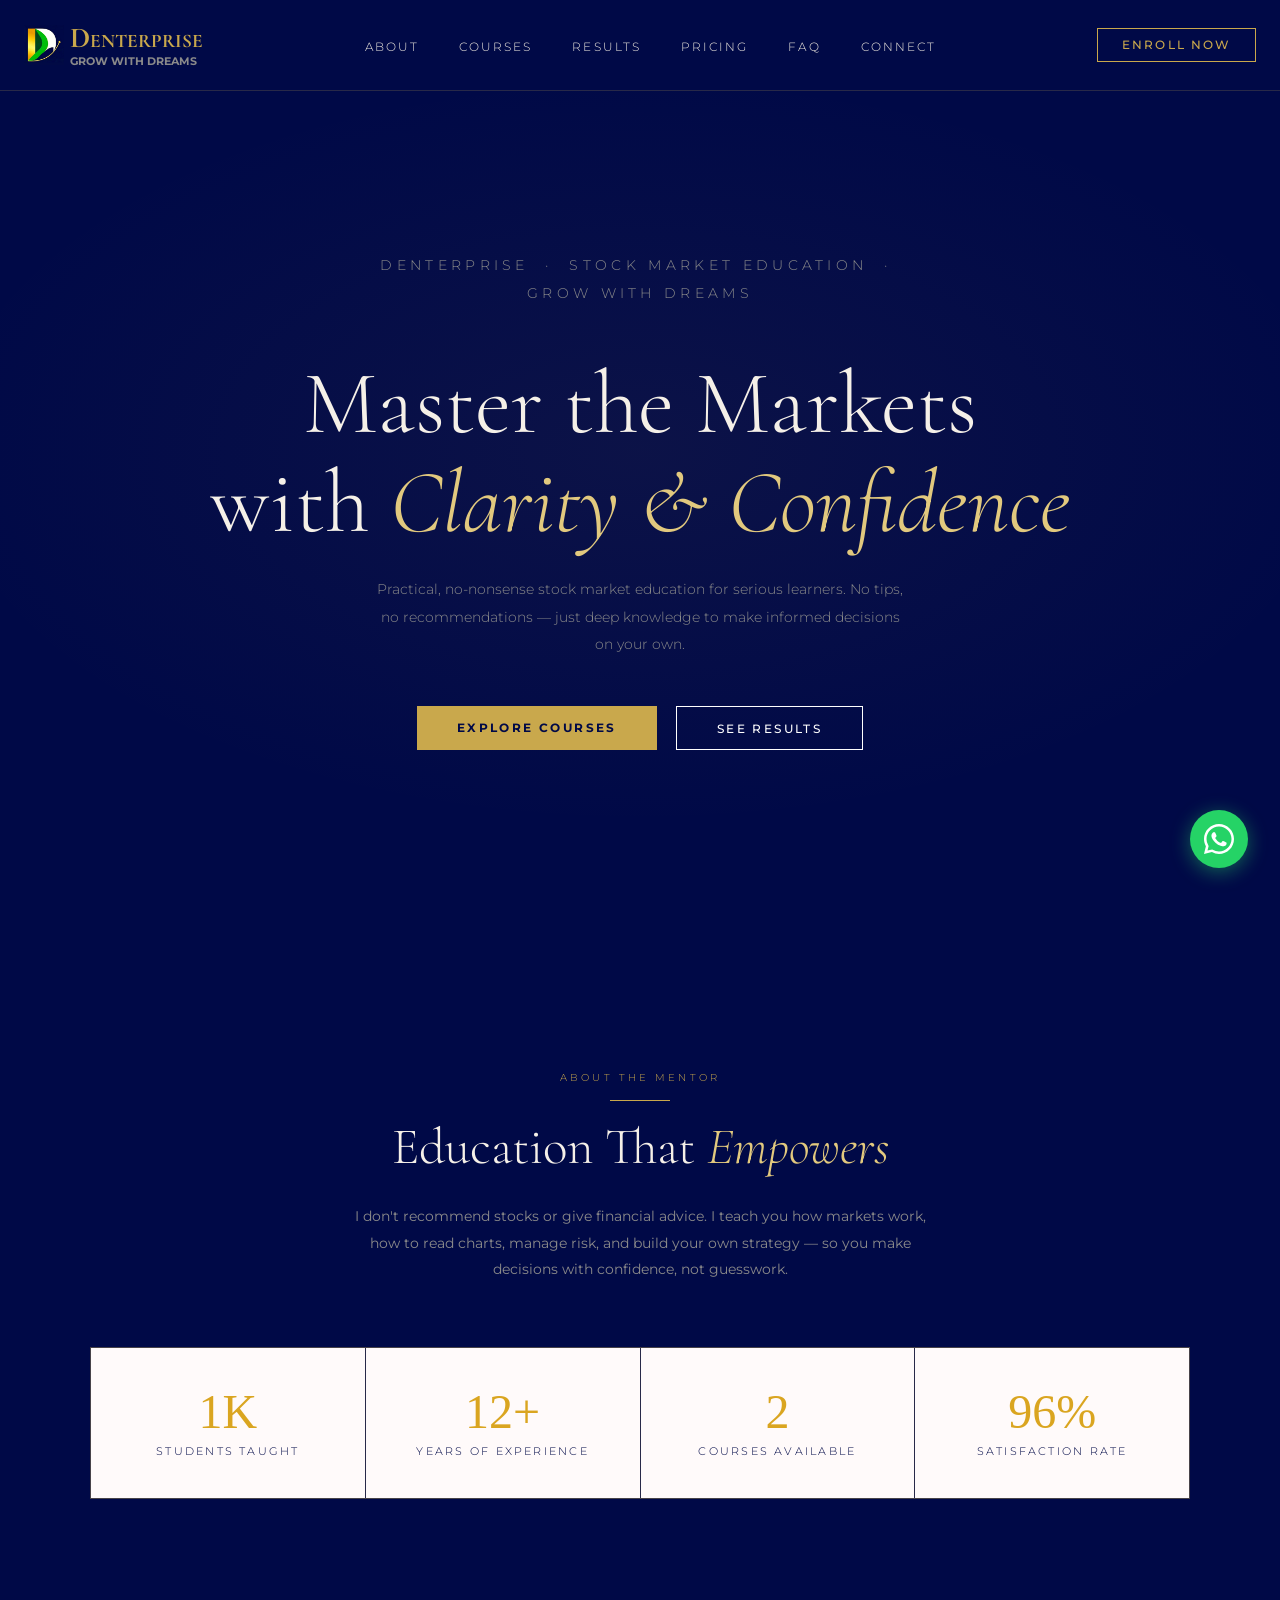
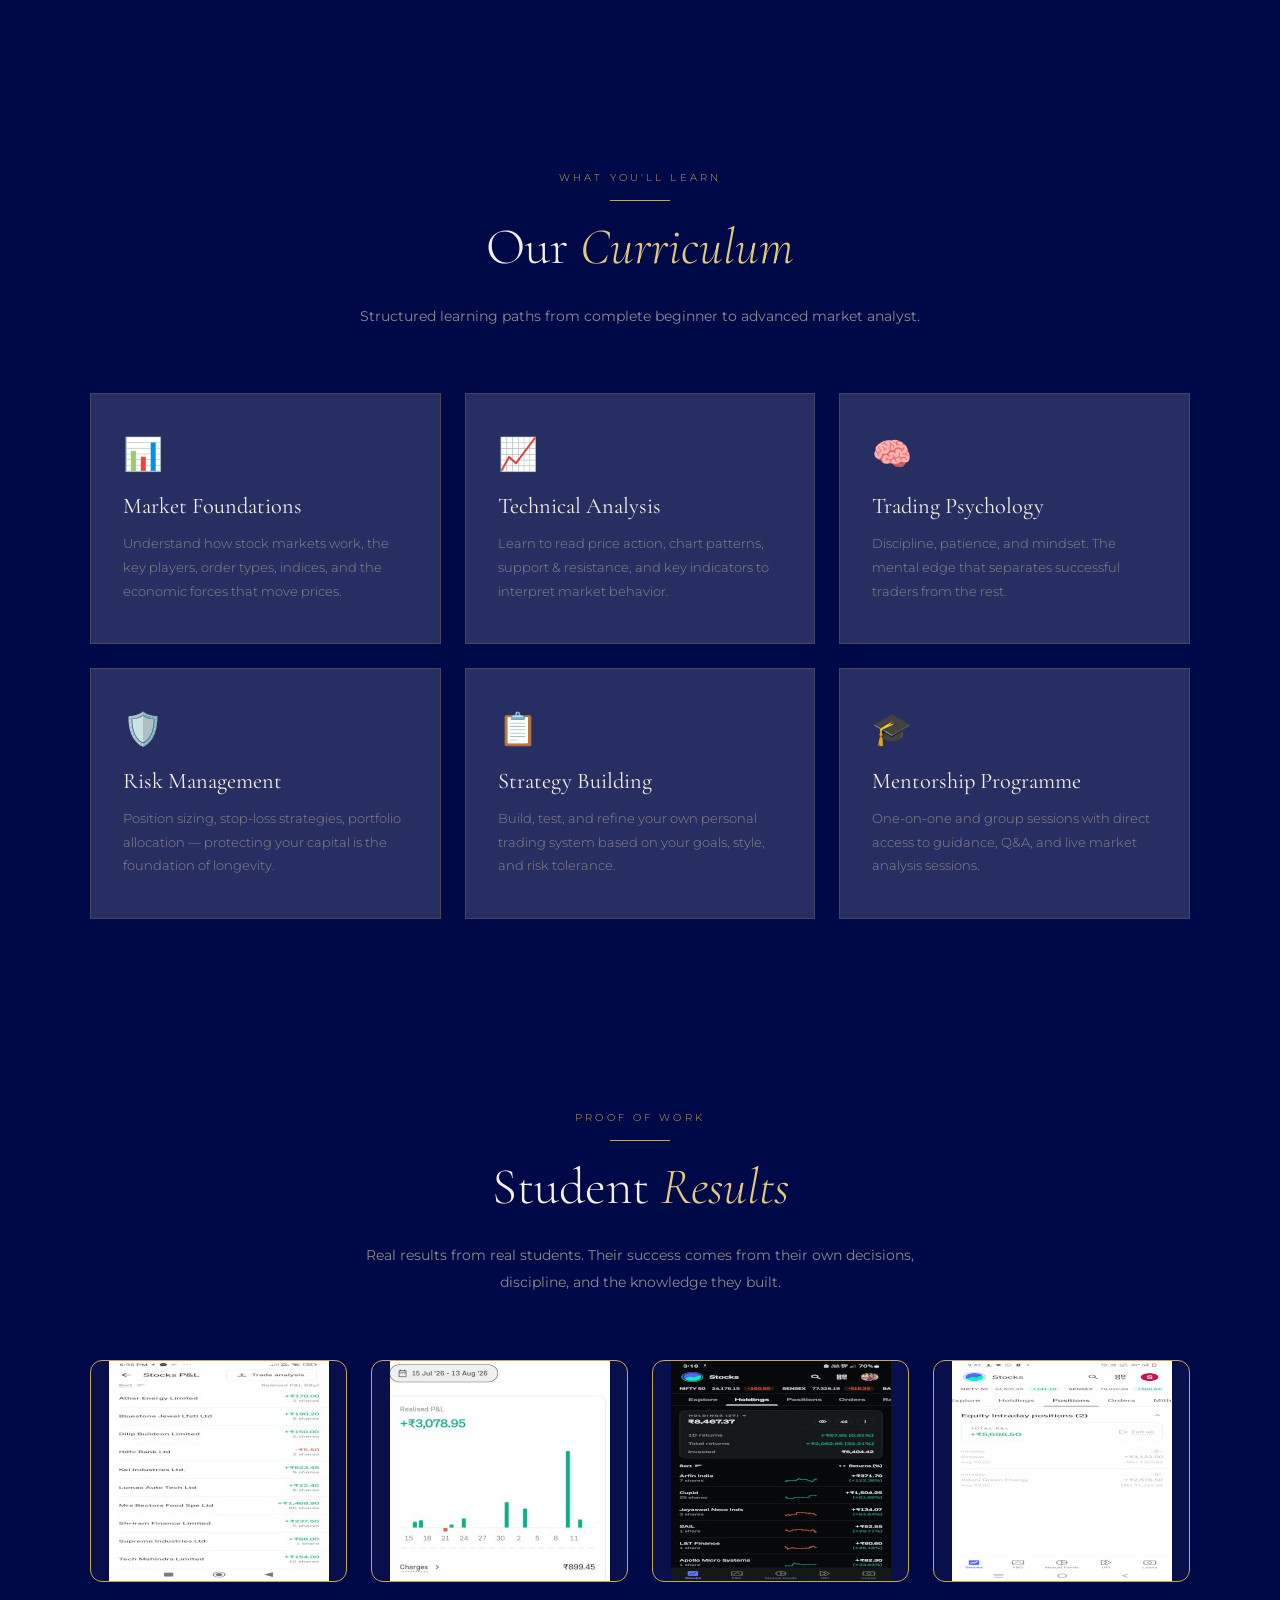
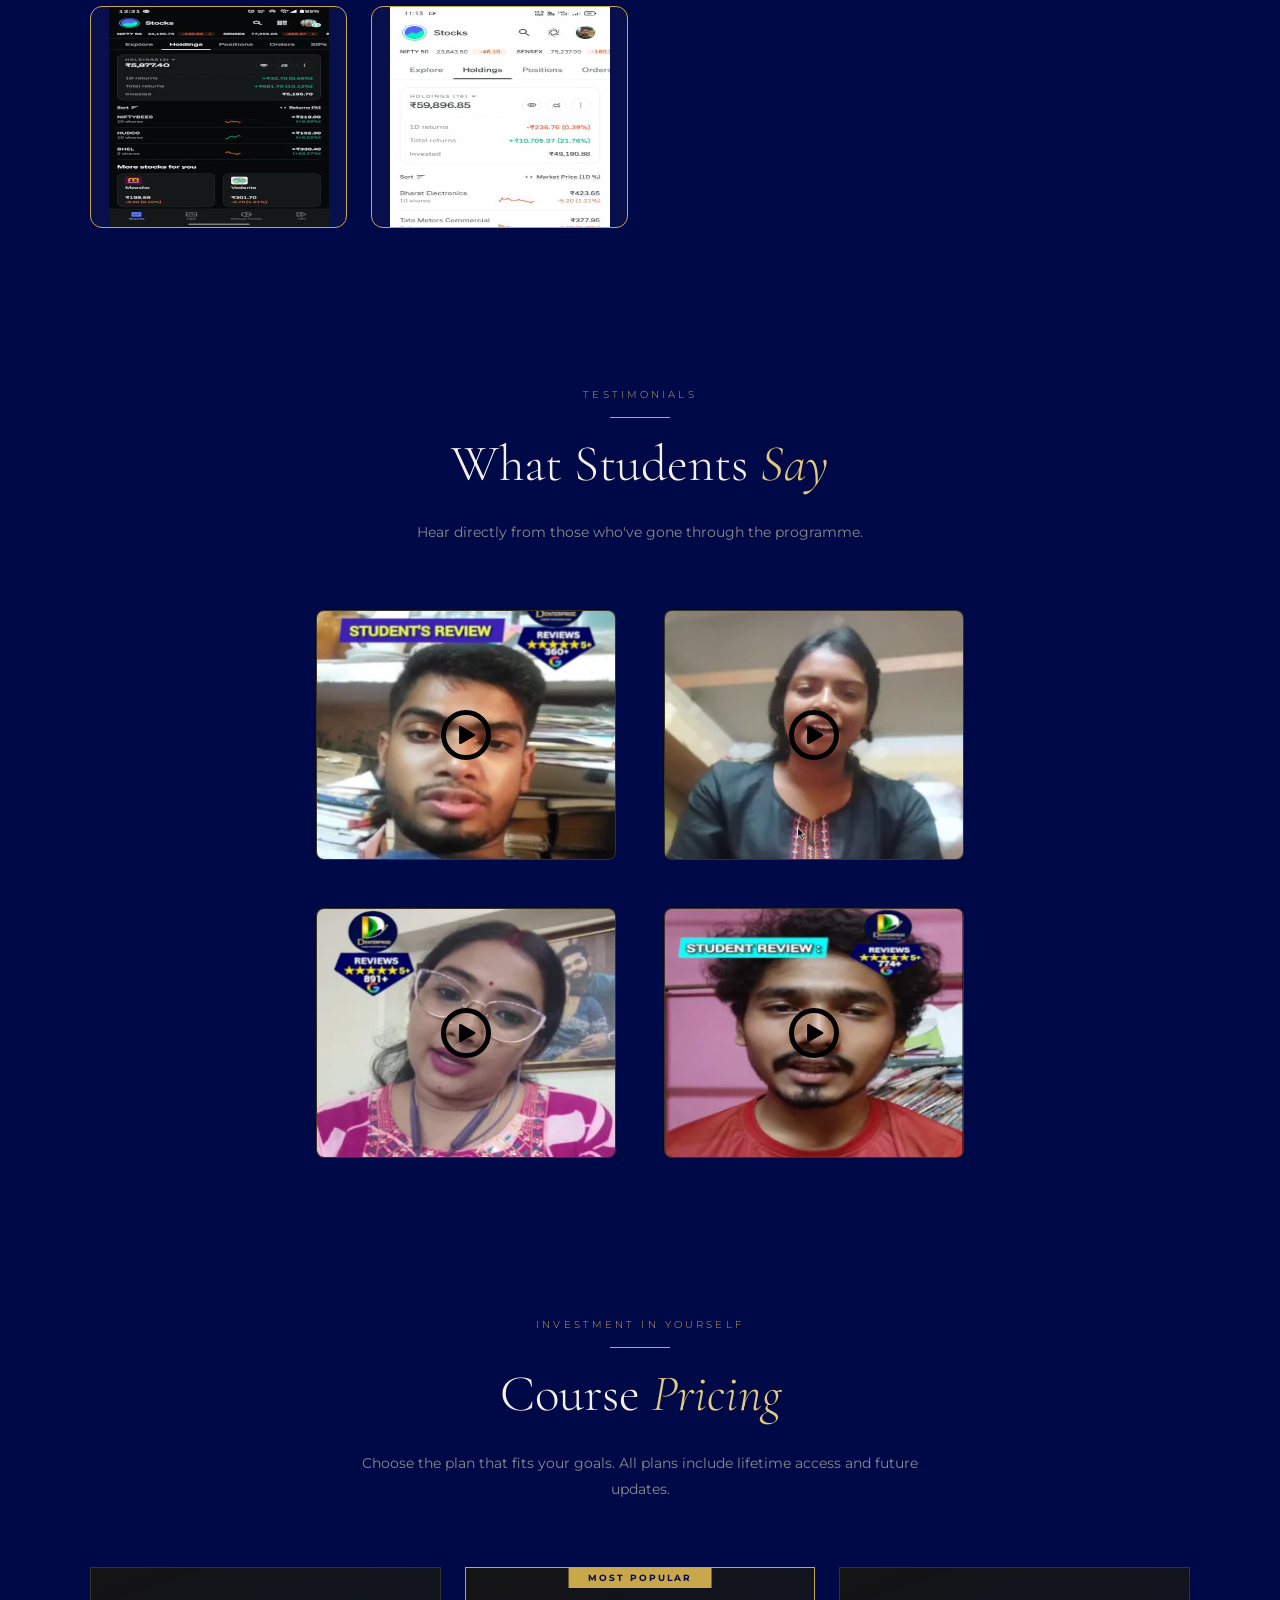
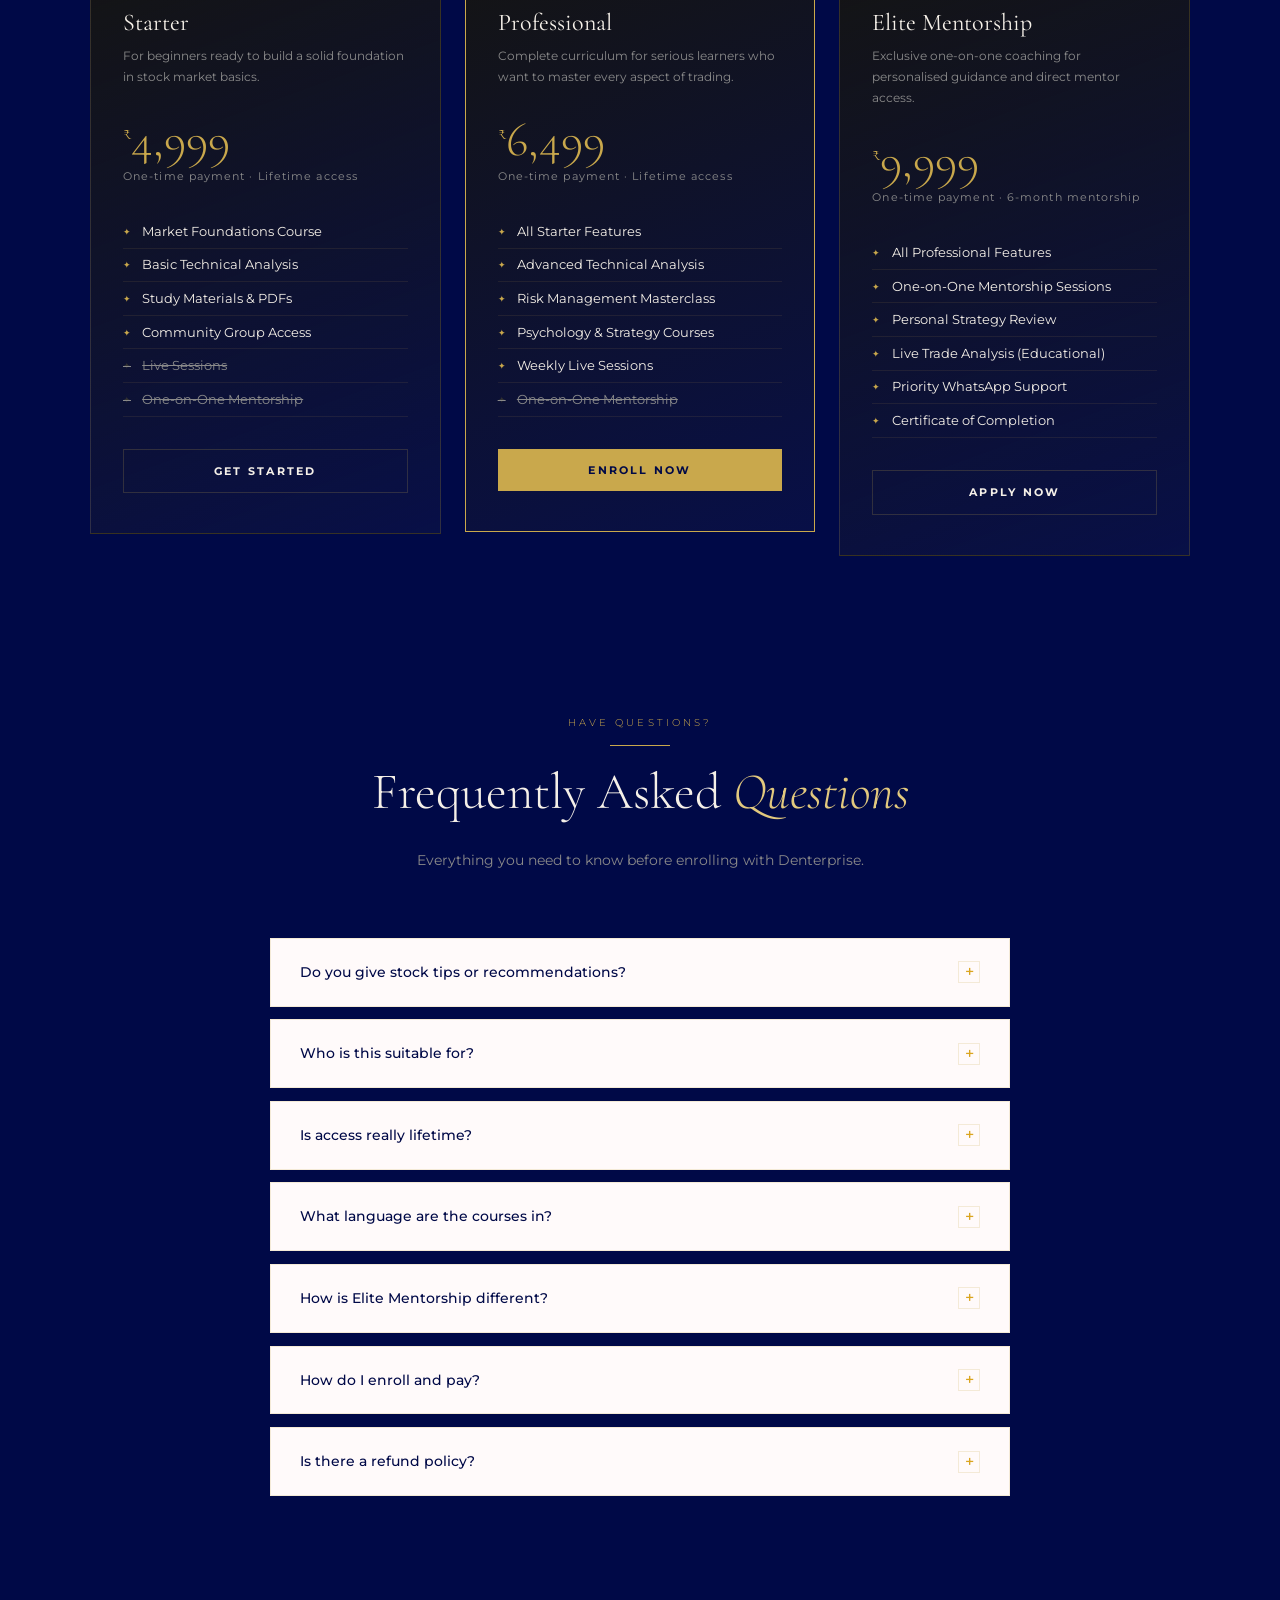
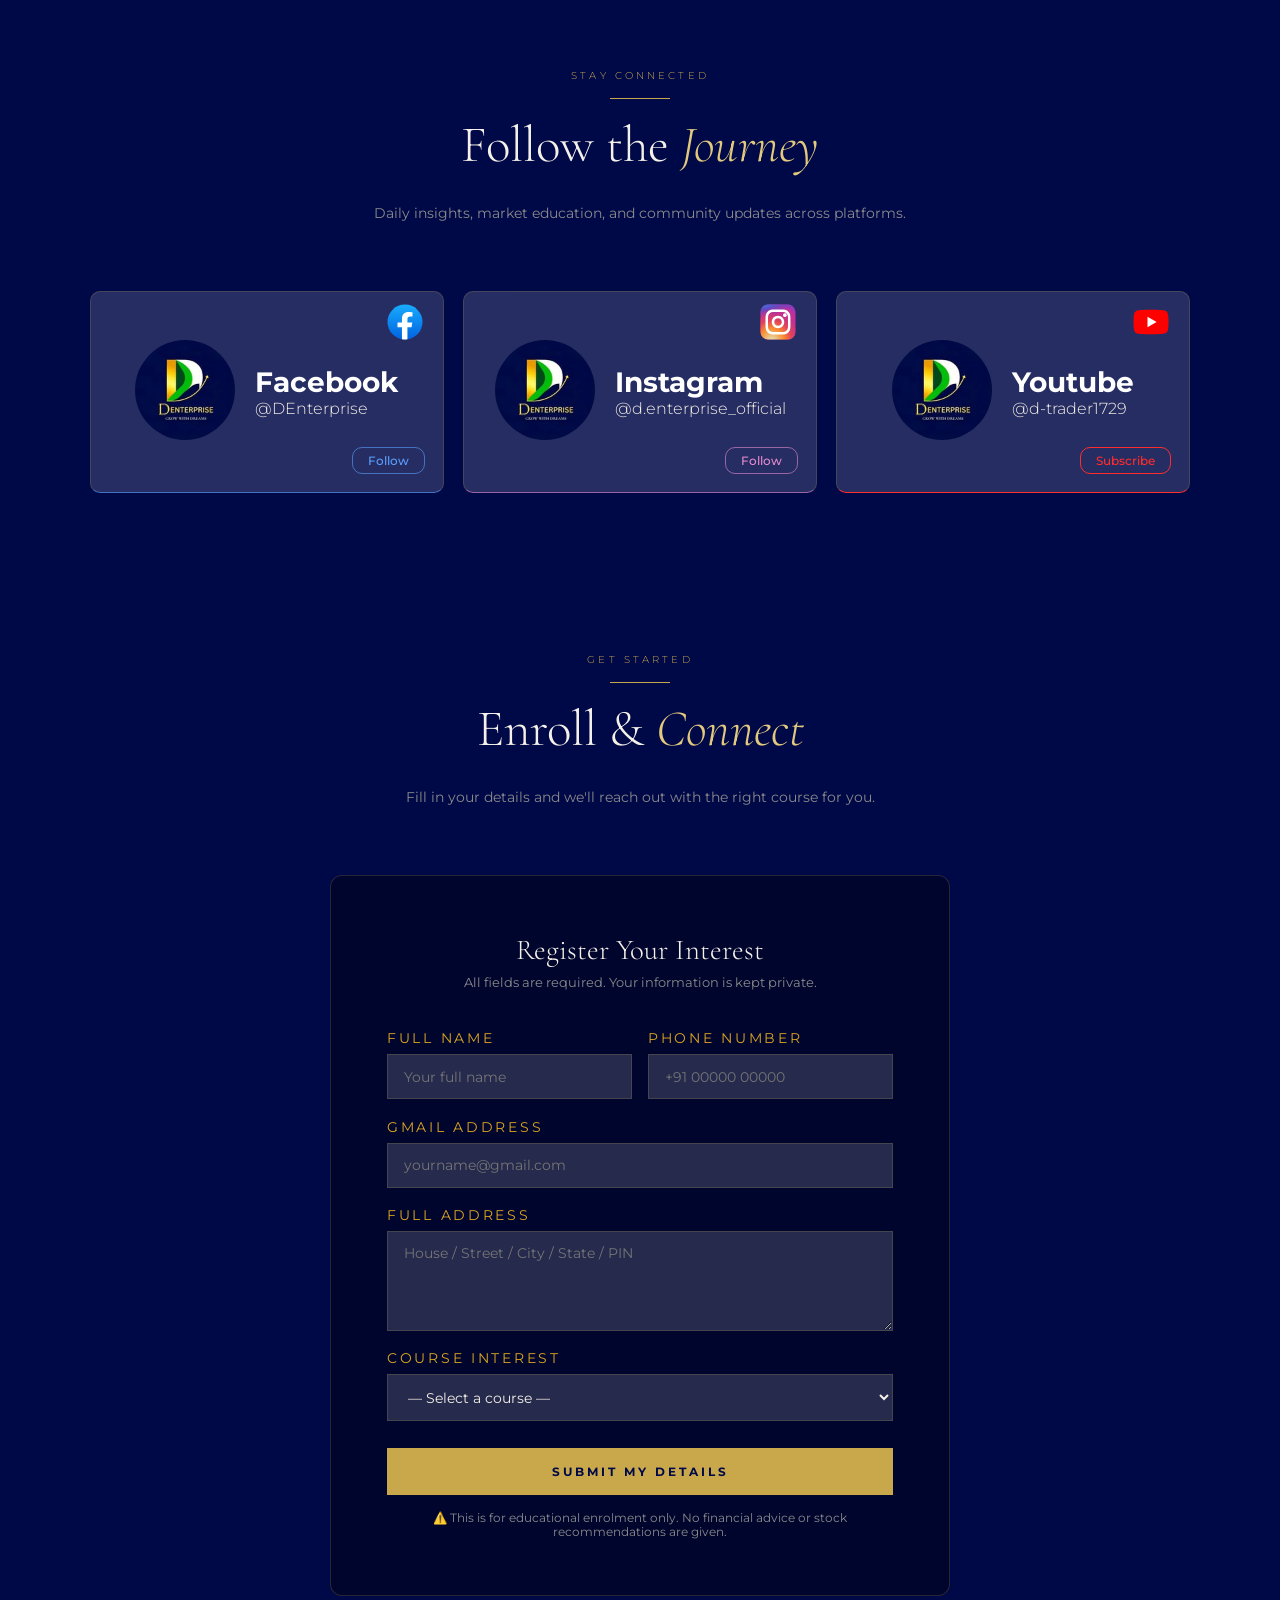
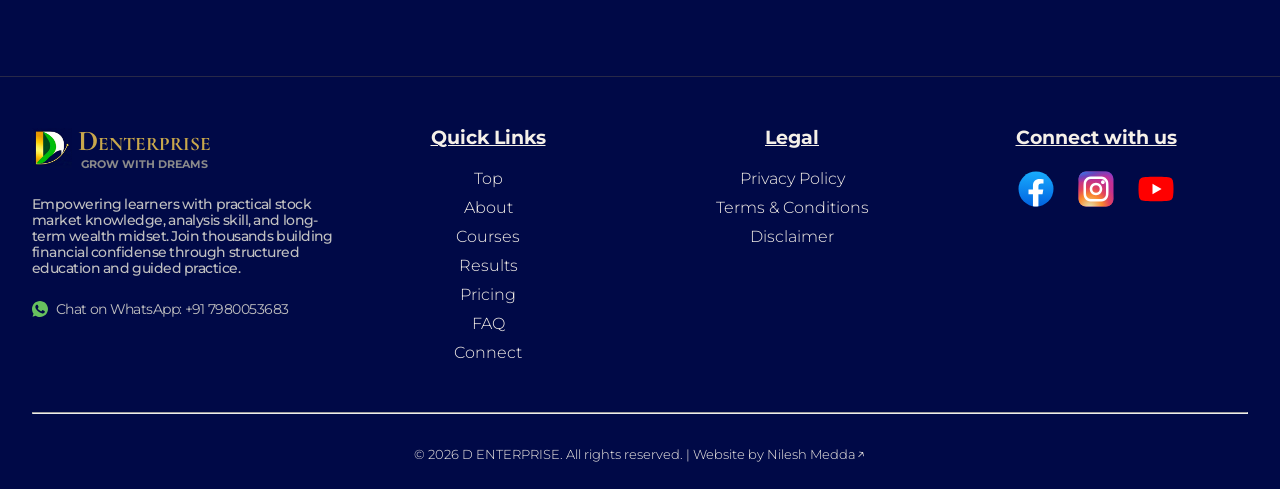
<file: index.html>
<!DOCTYPE html>
<html lang="en">
<head>
    <meta charset="UTF-8">
    <meta name="viewport" content="width=device-width, initial-scale=1.0">
    
    <!-- Primary SEO -->
    <title>D ENTERPRISE — Grow With Dreams</title>
    <meta name="description" content="Master the markets with clarity & confidence. Practical, no-nonsense stock market education. No tips, no recommendations — just deep knowledge to make informed decisions. Enroll now.">
    <link rel="canonical" href="https://d-enterprise.in">
    <meta name="robots" content="index, follow, max-snippet:-1, max-image-preview:large">
    <meta name="author" content="D ENTERPRISE">
    <meta http-equiv="content-language" content="en-IN">

    <!-- Open Graph / Facebook / LinkedIn / WhatsApp -->
    <meta property="og:type" content="website">
    <meta property="og:site_name" content="D ENTERPRISE">
    <meta property="og:url" content="https://d-enterprise.in">
    <meta property="og:title" content="D ENTERPRISE — Grow With Dreams">
    <meta property="og:description" content="Master the markets with clarity & confidence. Practical, no-nonsense stock market education for serious learners. No tips, just deep knowledge.">
    <meta property="og:image" content="https://d-enterprise.in/assets/images/logo.webp">
    <meta property="og:image:width" content="1200">
    <meta property="og:image:height" content="630">
    <meta property="og:locale" content="en_IN">

    <!-- Twitter -->
    <meta name="twitter:card" content="summary_large_image">
    <meta name="twitter:site" content="@denterprise"> <!-- add your handle -->
    <meta name="twitter:title" content="D ENTERPRISE — Grow With Dreams">
    <meta name="twitter:description" content="Master the markets with clarity & confidence. No tips, no recommendations — just deep knowledge to make informed decisions.">
    <meta name="twitter:image" content="https://d-enterprise.in/assets/images/logo.webp">

    <!-- Favicon + PWA -->
    <link rel="shortcut icon" href="/assets/icons/favicon.ico" type="image/x-icon">
    <link rel="apple-touch-icon" sizes="180x180" href="/assets/icons/apple-touch-icon.png">
    <link rel="icon" type="image/png" sizes="32x32" href="/assets/icons/favicon-32x32.png">
    <link rel="icon" type="image/png" sizes="16x16" href="/assets/icons/favicon-16x16.png">
    <link rel="manifest" href="/assets/icons/site.webmanifest">
    <meta name="theme-color" content="#C9A84C"> <!--GOLD-->

    <!-- Performance -->
     <!--
    <link rel="preconnect" href="https://fonts.googleapis.com">
    <link rel="preconnect" href="https://fonts.gstatic.com" crossorigin>-->
    <link rel="preload" href="/assets/images/logo.webp" as="image" fetchpriority="high">
    <!--
    <link rel="preload" href="/fonts/cormorant-garamond-v21-cyrillic_cyrillic-ext_latin_latin-ext_vietnamese-300.woff2" as="font" type="font/woff2" crossorigin>
    <link rel="preload" href="/fonts/montserrat-v31-cyrillic_cyrillic-ext_latin_latin-ext_vietnamese-300.woff2" as="font" type="font/woff2" crossorigin>-->
    
    <!-- CSS -->
    <link rel="stylesheet" href="/css/style.css">

    <!-- Structured Data: Organization + Course -->
    <script type="application/ld+json">
{
  "@context": "https://schema.org",
  "@graph": [
    {
      "@type": "EducationalOrganization",
      "@id": "https://d-enterprise.in/#organization",
      "name": "D ENTERPRISE",
      "alternateName": "D Enterprise",
      "url": "https://d-enterprise.in/",
      "slogan": "Grow With Dreams",
      "description": "Practical, no-nonsense stock market education. No tips, no recommendations — just deep knowledge to make informed decisions.",
      "logo": {
        "@type": "ImageObject",
        "url": "https://d-enterprise.in/assets/images/logo.webp",
        "width": 1200,
        "height": 630
      },
      "sameAs": [
        "https://www.instagram.com/d.enterprise_official",
        "https://www.facebook.com/share/1Cz6TjRzab/",
        "https://youtube.com/@d-trader1729",
      ]
    },
    {
      "@type": "WebSite",
      "@id": "https://d-enterprise.in/#website",
      "url": "https://d-enterprise.in/",
      "name": "D ENTERPRISE",
      "publisher": { "@id": "https://d-enterprise.in/#organization" },
      "inLanguage": "en-IN"
    },
    {
      "@type": "WebPage",
      "@id": "https://d-enterprise.in/#webpage",
      "url": "https://d-enterprise.in/",
      "name": "D ENTERPRISE — Grow With Dreams",
      "isPartOf": { "@id": "https://d-enterprise.in/#website" },
      "about": { "@id": "https://d-enterprise.in/#organization" },
      "description": "Master the markets with clarity & confidence. Practical, no-nonsense stock market education. No tips, no recommendations — just deep knowledge to make informed decisions.",
      "inLanguage": "en-IN"
    },
    {
      "@type": "Course",
      "@id": "https://d-enterprise.in/#course",
      "name": "Practical Stock Market Education Program",
      "description": "Master the markets with clarity & confidence. Learn technical analysis, fundamental analysis, risk management and portfolio building. No stock tips given.",
      "provider": { "@id": "https://d-enterprise.in/#organization" },
      "inLanguage": "en-IN",
      "educationalLevel": "Beginner to Advanced",
      "teaches": [
        "Technical Analysis",
        "Fundamental Analysis",
        "Risk Management",
        "Portfolio Management",
        "Trading Psychology"
      ],
      "hasCourseInstance": {
        "@type": "CourseInstance",
        "courseMode": "online",
        "courseWorkload": "P6M"
      },
      "offers": [
        {
          "@type": "Offer",
          "name": "Starter",
          "url": "https://d-enterprise.in/#pricing",
          "price": "4999",
          "priceCurrency": "INR",
          "availability": "https://schema.org/InStock",
          "category": "Market Foundations Course"
        },
        {
          "@type": "Offer",
          "name": "Professional",
          "url": "https://d-enterprise.in/#pricing",
          "price": "12999",
          "priceCurrency": "INR",
          "availability": "https://schema.org/InStock",
          "category": "Complete Curriculum"
        },
        {
          "@type": "Offer",
          "name": "Elite Mentorship",
          "url": "https://d-enterprise.in/#pricing",
          "price": "24999",
          "priceCurrency": "INR",
          "availability": "https://schema.org/InStock",
          "category": "One-on-One Mentorship"
        }
      ]
    },
    {
      "@type": "FAQPage",
      "@id": "https://d-enterprise.in/#faq",
      "mainEntity": [
        {
          "@type": "Question",
          "name": "Do you give stock tips or recommendations?",
          "acceptedAnswer": {
            "@type": "Answer",
            "text": "Absolutely not. D ENTERPRISE is a pure education platform. We teach you how to analyse markets, read charts, and build your own strategy. We never recommend specific stocks or give buy/sell calls."
          }
        },
        {
          "@type": "Question",
          "name": "Who is this suitable for?",
          "acceptedAnswer": {
            "@type": "Answer",
            "text": "Our courses are designed for complete beginners with zero market knowledge to intermediate traders looking to sharpen their skills."
          }
        },
        {
          "@type": "Question",
          "name": "Is access really lifetime?",
          "acceptedAnswer": {
            "@type": "Answer",
            "text": "Yes. Once enrolled, you get lifetime access to all course materials including any future updates. Learn at your own pace — no deadlines, no expiry."
          }
        },
        {
          "@type": "Question",
          "name": "What language are the courses in?",
          "acceptedAnswer": {
            "@type": "Answer",
            "text": "Our courses are taught in Hindi and English, making them accessible across India. Study materials are provided in both languages."
          }
        },
        {
          "@type": "Question",
          "name": "How is Elite Mentorship different?",
          "acceptedAnswer": {
            "@type": "Answer",
            "text": "Elite Mentorship gives you direct one-on-one sessions, a personalised review of your own strategy, and priority WhatsApp support."
          }
        },
        {
          "@type": "Question",
          "name": "How do I enroll and pay?",
          "acceptedAnswer": {
            "@type": "Answer",
            "text": "Fill out the enrolment form on the website — our team will reach out within 24 hours with payment details and onboarding steps."
          }
        },
        {
          "@type": "Question",
          "name": "Is there a refund policy?",
          "acceptedAnswer": {
            "@type": "Answer",
            "text": "We offer a 7-day review period. If you feel the course isn't the right fit within the first 7 days, contact us and we'll sort it out."
          }
        }
      ]
    }
  ]
}
</script>
</head>
<body>

    <!-- WhatsApp Float -->
    <a href="https://wa.me/79800 53683?text=Hello%21%20I%27d%20like%20to%20get%20more%20details%20about%20your%20stock%20market%20course" class="whatsapp-float" target="_blank" title="Chat on WhatsApp">
        <svg viewBox="0 0 32 32" xmlns="http://www.w3.org/2000/svg">
            <path d="M16 0C7.163 0 0 7.163 0 16c0 2.824.737 5.474 2.027 7.77L0 32l8.43-2.007A15.934 15.934 0 0016 32c8.837 0 16-7.163 16-16S24.837 0 16 0zm0 29.333a13.27 13.27 0 01-6.77-1.848l-.484-.29-5.007 1.192 1.22-4.862-.317-.5A13.267 13.267 0 012.667 16C2.667 8.636 8.636 2.667 16 2.667S29.333 8.636 29.333 16 23.364 29.333 16 29.333zm7.27-9.917c-.398-.2-2.354-1.162-2.72-1.294-.365-.133-.63-.2-.895.2-.265.398-1.028 1.294-1.26 1.561-.233.266-.465.3-.863.1-.398-.2-1.68-.619-3.2-1.973-1.183-1.054-1.98-2.355-2.213-2.753-.233-.398-.025-.613.175-.812.18-.178.398-.465.597-.698.2-.233.266-.398.398-.663.133-.265.067-.498-.033-.697-.1-.2-.895-2.16-1.228-2.958-.323-.776-.65-.67-.895-.683-.233-.013-.498-.016-.763-.016s-.697.1-1.062.498c-.365.398-1.394 1.362-1.394 3.323s1.428 3.855 1.627 4.12c.2.266 2.81 4.291 6.81 6.022.951.41 1.693.655 2.272.838.954.303 1.822.26 2.508.158.765-.114 2.354-.962 2.687-1.892.333-.93.333-1.727.233-1.892-.1-.166-.365-.266-.763-.465z"/>
        </svg>
    </a>

    <!-- Modal Dialog -->
     <dialog id="media-modal">
        <button class="close-btn" id="close-modal">&times;</button>
        <div id="modal-content"></div>
     </dialog>

    <!-- HEADER -->
    <header class="site-header">
        <nav class="navbar">
            <a href="https://d-enterprise.in" class="nav-logo-wrap">
                <img src="/assets/images/logo.webp"alt="Logo" onerror="this.style.display='none'" />
                <div>
                    <div class="nav-logo-text"><span>D</span>ENTERPRISE</div>
                    <div class="nav-logo-sub">Grow With Dreams</div>
                </div>
            </a>
            <ul class="nav-links">
                <li><a href="#about">About</a></li>
                <li><a href="#courses">Courses</a></li>
                <li><a href="#results">Results</a></li>
                <li><a href="#pricing">Pricing</a></li>
                <li><a href="#faq">FAQ</a></li>
                <li><a href="#social">Connect</a></li>
            </ul>
            <a href="#enroll" class="nav-cta">Enroll Now</a>
        </nav>
    </header>

    <!-- MAIN -->
    <main class="main">
        <!-- HERO -->
         <section class="hero" id="TOP">
            <p class="hero-tag">Denterprise &nbsp;·&nbsp; Stock Market Education &nbsp;·&nbsp; Grow With Dreams</p>
            <h1>Master the Markets<br/>with <em>Clarity & Confidence</em></h1>
            <p>Practical, no-nonsense stock market education for serious learners. No tips, no recommendations — just deep knowledge to make informed decisions on your own.</p>
            <div class="hero-btns">
                <a href="#courses" class="btn-primary">Explore Courses</a>
                <a href="#results" class="btn-outline">See Results</a>
            </div>
        </section>

        <!-- ABOUT / STATS -->
        <section id="about">
            <div class="container">
                <p class="section-tag">About the Mentor</p>
                <div class="divider"></div>
                <h2 class="section-title">Education That <em>Empowers</em></h2>
                <p class="section-sub">I don't recommend stocks or give financial advice. I teach you how markets work, how to read charts, manage risk, and build your own strategy — so you make decisions with confidence, not guesswork.</p>

                <div class="stats-grid reveal">
                <div class="stat"><div class="stat-num">1K</div><div class="stat-label">Students Taught</div></div>
                <div class="stat"><div class="stat-num">12+</div><div class="stat-label">Years of Experience</div></div>
                <div class="stat"><div class="stat-num">2</div><div class="stat-label">Courses Available</div></div>
                <div class="stat"><div class="stat-num">96%</div><div class="stat-label">Satisfaction Rate</div></div>
                </div>
            </div>
        </section>

        <!-- COURSES -->
        <section id="courses">
            <div class="container">
                <p class="section-tag">What You'll Learn</p>
                <div class="divider"></div>
                <h2 class="section-title">Our <em>Curriculum</em></h2>
                <p class="section-sub">Structured learning paths from complete beginner to advanced market analyst.</p>

                <div class="courses-grid reveal">
                <div class="course-card">
                    <div class="course-icon">📊</div>
                    <h3>Market Foundations</h3>
                    <p>Understand how stock markets work, the key players, order types, indices, and the economic forces that move prices.</p>
                </div>
                <div class="course-card">
                    <div class="course-icon">📈</div>
                    <h3>Technical Analysis</h3>
                    <p>Learn to read price action, chart patterns, support & resistance, and key indicators to interpret market behavior.</p>
                </div>
                <div class="course-card">
                    <div class="course-icon">🧠</div>
                    <h3>Trading Psychology</h3>
                    <p>Discipline, patience, and mindset. The mental edge that separates successful traders from the rest.</p>
                </div>
                <div class="course-card">
                    <div class="course-icon">🛡️</div>
                    <h3>Risk Management</h3>
                    <p>Position sizing, stop-loss strategies, portfolio allocation — protecting your capital is the foundation of longevity.</p>
                </div>
                <div class="course-card">
                    <div class="course-icon">📋</div>
                    <h3>Strategy Building</h3>
                    <p>Build, test, and refine your own personal trading system based on your goals, style, and risk tolerance.</p>
                </div>
                <div class="course-card">
                    <div class="course-icon">🎓</div>
                    <h3>Mentorship Programme</h3>
                    <p>One-on-one and group sessions with direct access to guidance, Q&A, and live market analysis sessions.</p>
                </div>
                </div>
            </div>
        </section>

        <!-- RESULTS (SCREENSHOTS) -->
        <section id="results" class="results-bg">
            <div class="container">
                <p class="section-tag">Proof of Work</p>
                <div class="divider"></div>
                <h2 class="section-title">Student <em>Results</em></h2>
                <p class="section-sub">Real results from real students. Their success comes from their own decisions, discipline, and the knowledge they built.</p>

                <div class="screenshot-grid reveal" id="screenshotGrid">
                    <div class="screenshot-placeholder media" data-type="image" data-src="/assets/review-img/1.jpeg">
                        <img src="/assets/review-img/thumbnail1.jpeg" alt="Student review photo 1">
                    </div>
                    <div class="screenshot-placeholder media" data-type="image" data-src="/assets/review-img/2.jpeg">
                        <img src="/assets/review-img/thumbnail2.jpeg" alt="Student review photo 2">
                    </div>
                    <div class="screenshot-placeholder media" data-type="image" data-src="/assets/review-img/3.jpeg">
                        <img src="/assets/review-img/thumbnail3.jpeg" alt="Student review photo 3">
                    </div>
                    <div class="screenshot-placeholder media" data-type="image" data-src="/assets/review-img/4.jpeg">
                        <img src="/assets/review-img/thumbnail4.jpeg" alt="Student review photo 4">
                    </div>
                    <div class="screenshot-placeholder media" data-type="image" data-src="/assets/review-img/5.jpeg">
                        <img src="/assets/review-img/thumbnail5.jpeg" alt="Student review photo 5">
                    </div>
                    <div class="screenshot-placeholder media" data-type="image" data-src="/assets/review-img/6.jpeg">
                        <img src="/assets/review-img/thumbnail6.jpeg" alt="Student review photo 6">
                    </div>
                </div>
            </div>
        </section>

        <!-- VIDEO REVIEWS -->
        <section id="reviews">
            <div class="container">
                <p class="section-tag">Testimonials</p>
                <div class="divider"></div>
                <h2 class="section-title">What Students <em>Say</em></h2>
                <p class="section-sub">Hear directly from those who've gone through the programme.</p>

                <div class="video-grid reveal">
                    <!-- Replace src with actual YouTube embed or video URL -->
                    <div class="video-card  media" data-type="video" data-src="/assets/videos/vid1.mp4">
                        <img src="/assets/videos/thumb1.webp" alt="Student review video 1">
                        <div class="play-icon">
                            <svg viewBox="0 0 20 20" version="1.1" xmlns="http://www.w3.org/2000/svg" xmlns:xlink="http://www.w3.org/1999/xlink" fill="#000000"><g id="SVGRepo_bgCarrier" stroke-width="0"></g><g id="SVGRepo_tracerCarrier" stroke-linecap="round" stroke-linejoin="round"></g><g id="SVGRepo_iconCarrier"> <title>multimedia / 10 - multimedia, play icon, circle, button</title> <g id="Free-Icons" stroke="none" stroke-width="1" fill="none" fill-rule="evenodd"> <g transform="translate(-821.000000, -378.000000)" id="Group"> <g transform="translate(819.000000, 376.000000)" id="Shape"> <circle stroke="#000000" stroke-width="2" stroke-linecap="round" stroke-linejoin="round" cx="12" cy="12" r="9"> </circle> <path d="M9.99806947,8.42746827 L15.4902873,11.5658784 C15.730046,11.7028834 15.8133443,12.0083107 15.6763394,12.2480695 C15.6320447,12.3255851 15.5678029,12.3898269 15.4902873,12.4341216 L9.99806947,15.5725317 C9.75831075,15.7095367 9.45288341,15.6262384 9.31587843,15.3864796 C9.27270766,15.3109308 9.25,15.2254236 9.25,15.1384102 L9.25,8.86158984 C9.25,8.58544746 9.47385763,8.36158984 9.75,8.36158984 C9.83701347,8.36158984 9.92252062,8.3842975 9.99806947,8.42746827 Z" fill="#000000"> </path> </g> </g> </g> </g></svg>
                        </div>
                    </div>
                    <div class="video-card  media" data-type="video" data-src="/assets/videos/vid2.mp4">
                        <img src="/assets/videos/thumb2.webp" alt="Student review video 2">
                        <div class="play-icon">
                            <svg viewBox="0 0 20 20" version="1.1" xmlns="http://www.w3.org/2000/svg" xmlns:xlink="http://www.w3.org/1999/xlink" fill="#000000"><g id="SVGRepo_bgCarrier" stroke-width="0"></g><g id="SVGRepo_tracerCarrier" stroke-linecap="round" stroke-linejoin="round"></g><g id="SVGRepo_iconCarrier"> <title>multimedia / 10 - multimedia, play icon, circle, button</title> <g id="Free-Icons" stroke="none" stroke-width="1" fill="none" fill-rule="evenodd"> <g transform="translate(-821.000000, -378.000000)" id="Group"> <g transform="translate(819.000000, 376.000000)" id="Shape"> <circle stroke="#000000" stroke-width="2" stroke-linecap="round" stroke-linejoin="round" cx="12" cy="12" r="9"> </circle> <path d="M9.99806947,8.42746827 L15.4902873,11.5658784 C15.730046,11.7028834 15.8133443,12.0083107 15.6763394,12.2480695 C15.6320447,12.3255851 15.5678029,12.3898269 15.4902873,12.4341216 L9.99806947,15.5725317 C9.75831075,15.7095367 9.45288341,15.6262384 9.31587843,15.3864796 C9.27270766,15.3109308 9.25,15.2254236 9.25,15.1384102 L9.25,8.86158984 C9.25,8.58544746 9.47385763,8.36158984 9.75,8.36158984 C9.83701347,8.36158984 9.92252062,8.3842975 9.99806947,8.42746827 Z" fill="#000000"> </path> </g> </g> </g> </g></svg>
                        </div>
                    </div>
                    <div class="video-card  media" data-type="video" data-src="/assets/videos/vid3.mp4">
                        <img src="/assets/videos/thumb3.png" srcset="/assets/videos/thumb3.webp" alt="Student review video 3">
                        <div class="play-icon">
                            <svg viewBox="0 0 20 20" version="1.1" xmlns="http://www.w3.org/2000/svg" xmlns:xlink="http://www.w3.org/1999/xlink" fill="#000000"><g id="SVGRepo_bgCarrier" stroke-width="0"></g><g id="SVGRepo_tracerCarrier" stroke-linecap="round" stroke-linejoin="round"></g><g id="SVGRepo_iconCarrier"> <title>multimedia / 10 - multimedia, play icon, circle, button</title> <g id="Free-Icons" stroke="none" stroke-width="1" fill="none" fill-rule="evenodd"> <g transform="translate(-821.000000, -378.000000)" id="Group"> <g transform="translate(819.000000, 376.000000)" id="Shape"> <circle stroke="#000000" stroke-width="2" stroke-linecap="round" stroke-linejoin="round" cx="12" cy="12" r="9"> </circle> <path d="M9.99806947,8.42746827 L15.4902873,11.5658784 C15.730046,11.7028834 15.8133443,12.0083107 15.6763394,12.2480695 C15.6320447,12.3255851 15.5678029,12.3898269 15.4902873,12.4341216 L9.99806947,15.5725317 C9.75831075,15.7095367 9.45288341,15.6262384 9.31587843,15.3864796 C9.27270766,15.3109308 9.25,15.2254236 9.25,15.1384102 L9.25,8.86158984 C9.25,8.58544746 9.47385763,8.36158984 9.75,8.36158984 C9.83701347,8.36158984 9.92252062,8.3842975 9.99806947,8.42746827 Z" fill="#000000"> </path> </g> </g> </g> </g></svg>
                        </div>
                    </div>
                    <div class="video-card  media" data-type="video" data-src="https://res.cloudinary.com/xsd7mbfr/video/upload/v1791403868/vid4-2.mp4">
                        <img src="/assets/videos/thumb4.png" srcset="/assets/videos/thumb4.webp" alt="Student review video 4">
                        <div class="play-icon">
                            <svg viewBox="0 0 20 20" version="1.1" xmlns="http://www.w3.org/2000/svg" xmlns:xlink="http://www.w3.org/1999/xlink" fill="#000000"><g id="SVGRepo_bgCarrier" stroke-width="0"></g><g id="SVGRepo_tracerCarrier" stroke-linecap="round" stroke-linejoin="round"></g><g id="SVGRepo_iconCarrier"> <title>multimedia / 10 - multimedia, play icon, circle, button</title> <g id="Free-Icons" stroke="none" stroke-width="1" fill="none" fill-rule="evenodd"> <g transform="translate(-821.000000, -378.000000)" id="Group"> <g transform="translate(819.000000, 376.000000)" id="Shape"> <circle stroke="#000000" stroke-width="2" stroke-linecap="round" stroke-linejoin="round" cx="12" cy="12" r="9"> </circle> <path d="M9.99806947,8.42746827 L15.4902873,11.5658784 C15.730046,11.7028834 15.8133443,12.0083107 15.6763394,12.2480695 C15.6320447,12.3255851 15.5678029,12.3898269 15.4902873,12.4341216 L9.99806947,15.5725317 C9.75831075,15.7095367 9.45288341,15.6262384 9.31587843,15.3864796 C9.27270766,15.3109308 9.25,15.2254236 9.25,15.1384102 L9.25,8.86158984 C9.25,8.58544746 9.47385763,8.36158984 9.75,8.36158984 C9.83701347,8.36158984 9.92252062,8.3842975 9.99806947,8.42746827 Z" fill="#000000"> </path> </g> </g> </g> </g></svg>
                        </div>
                    </div>
                </div>
            </div>
        </section>

        <!-- PRICING -->
        <section id="pricing">
            <div class="container">
                <p class="section-tag">Investment in Yourself</p>
                <div class="divider"></div>
                <h2 class="section-title">Course <em>Pricing</em></h2>
                <p class="section-sub">Choose the plan that fits your goals. All plans include lifetime access and future updates.</p>
                <div class="pricing-grid reveal">

                <!-- Starter -->
                <div class="price-card">
                    <div class="price-name">Starter</div>
                    <div class="price-desc">For beginners ready to build a solid foundation in stock market basics.</div>
                    <div class="price-amount"><span>₹</span>4,999</div>
                    <div class="price-period">One-time payment · Lifetime access</div>
                    <ul class="price-features">
                    <li>Market Foundations Course</li>
                    <li>Basic Technical Analysis</li>
                    <li>Study Materials & PDFs</li>
                    <li>Community Group Access</li>
                    <li class="off">Live Sessions</li>
                    <li class="off">One-on-One Mentorship</li>
                    </ul>
                    <button class="btn-price btn-price-outline" onclick="document.getElementById('enroll').scrollIntoView({behavior:'smooth'})">Get Started</button>
                </div>

                <!-- Pro -->
                <div class="price-card featured">
                    <div class="popular-badge">Most Popular</div>
                    <div class="price-name">Professional</div>
                    <div class="price-desc">Complete curriculum for serious learners who want to master every aspect of trading.</div>
                    <div class="price-amount"><span>₹</span>6,499</div>
                    <div class="price-period">One-time payment · Lifetime access</div>
                    <ul class="price-features">
                    <li>All Starter Features</li>
                    <li>Advanced Technical Analysis</li>
                    <li>Risk Management Masterclass</li>
                    <li>Psychology & Strategy Courses</li>
                    <li>Weekly Live Sessions</li>
                    <li class="off">One-on-One Mentorship</li>
                    </ul>
                    <button class="btn-price btn-price-gold" onclick="document.getElementById('enroll').scrollIntoView({behavior:'smooth'})">Enroll Now</button>
                </div>

                <!-- Elite -->
                <div class="price-card">
                    <div class="price-name">Elite Mentorship</div>
                    <div class="price-desc">Exclusive one-on-one coaching for personalised guidance and direct mentor access.</div>
                    <div class="price-amount"><span>₹</span>9,999</div>
                    <div class="price-period">One-time payment · 6-month mentorship</div>
                    <ul class="price-features">
                    <li>All Professional Features</li>
                    <li>One-on-One Mentorship Sessions</li>
                    <li>Personal Strategy Review</li>
                    <li>Live Trade Analysis (Educational)</li>
                    <li>Priority WhatsApp Support</li>
                    <li>Certificate of Completion</li>
                    </ul>
                    <button class="btn-price btn-price-outline" onclick="document.getElementById('enroll').scrollIntoView({behavior:'smooth'})">Apply Now</button>
                </div>

                </div>
            </div>
        </section>

        <!-- FAQ -->
        <section id="faq">
            <div class="container">
                <p class="section-tag">Have Questions?</p>
                <div class="divider"></div>
                <h2 class="section-title">Frequently Asked <em>Questions</em></h2>
                <p class="section-sub">Everything you need to know before enrolling with Denterprise.</p>
                <div class="faq-list reveal">

                <div class="faq-item">
                    <div class="faq-q" onclick="toggleFaq(this)">Do you give stock tips or recommendations? <span class="faq-arrow">+</span></div>
                    <div class="faq-a">Absolutely not. Denterprise is a pure education platform. We teach you how to analyse markets, read charts, and build your own strategy. We never recommend specific stocks or give buy/sell calls. All investment decisions are entirely your own.</div>
                </div>

                <div class="faq-item">
                    <div class="faq-q" onclick="toggleFaq(this)">Who is this suitable for? <span class="faq-arrow">+</span></div>
                    <div class="faq-a">Our courses are designed for anyone — complete beginners with zero market knowledge to intermediate traders looking to sharpen their skills. Each course clearly states its level so you can pick the right starting point.</div>
                </div>

                <div class="faq-item">
                    <div class="faq-q" onclick="toggleFaq(this)">Is access really lifetime? <span class="faq-arrow">+</span></div>
                    <div class="faq-a">Yes. Once enrolled, you get lifetime access to all course materials including any future updates. Learn at your own pace — no deadlines, no expiry.</div>
                </div>

                <div class="faq-item">
                    <div class="faq-q" onclick="toggleFaq(this)">What language are the courses in? <span class="faq-arrow">+</span></div>
                    <div class="faq-a">Our courses are taught in Hindi and English, making them accessible across India. Study materials are provided in both languages.</div>
                </div>

                <div class="faq-item">
                    <div class="faq-q" onclick="toggleFaq(this)">How is Elite Mentorship different? <span class="faq-arrow">+</span></div>
                    <div class="faq-a">Elite Mentorship gives you direct one-on-one sessions, a personalised review of your own strategy, and priority WhatsApp support. It's for those who want a hands-on, guided learning experience.</div>
                </div>

                <div class="faq-item">
                    <div class="faq-q" onclick="toggleFaq(this)">How do I enroll and pay? <span class="faq-arrow">+</span></div>
                    <div class="faq-a">Fill out the enrolment form below — our team will reach out within 24 hours with payment details and onboarding steps. You can also message us directly on WhatsApp using the green button on this page.</div>
                </div>

                <div class="faq-item">
                    <div class="faq-q" onclick="toggleFaq(this)">Is there a refund policy? <span class="faq-arrow">+</span></div>
                    <div class="faq-a">We offer a 7-day review period. If you feel the course isn't the right fit within the first 7 days, contact us and we'll sort it out. Your satisfaction comes first.</div>
                </div>

                </div>
            </div>
        </section>

        <!-- SOCIAL LINKS -->
        <section id="social">
            <div class="container">
                <p class="section-tag">Stay Connected</p>
                <div class="divider"></div>
                <h2 class="section-title">Follow the <em>Journey</em></h2>
                <p class="section-sub">Daily insights, market education, and community updates across platforms.</p>

                <div class="social-grid reveal">
                    <div class="social-card fb">
                        <div class="platform">
                            <img src="/assets/images/facebook-1-svgrepo-com.svg" alt="facebook svg logo" width="40px" height="40px" loading="lazy">
                        </div>
                        <div class="profile">
                            <div class="profile-img">
                                <img src="/assets/images/social-media-profile-image.jpg" alt="facebook image" loading="lazy">
                            </div>
                            <div class="profile-details">
                                <span class="platform-name">Facebook</span>
                                <span class="userid">@DEnterprise</span>
                                <span class="followers"></span>
                            </div>
                        </div>
                        <a href="https://www.facebook.com/share/1Cz6TjRzab/" target="_blank" rel="noopener noreferrer" class="follow">Follow</a>
                    </div>

                    <div class="social-card insta">
                        <div class="platform">
                            <img src="/assets/images/instagram-1-svgrepo-com.svg" alt="instagram svg logo" width="40px" height="40px"  loading="lazy">
                        </div>
                        <div class="profile">
                            <div class="profile-img">
                                <img src="/assets/images/social-media-profile-image.jpg" alt="instagram profile image"  loading="lazy">
                            </div>
                            <div class="profile-details">
                                <span class="platform-name">Instagram</span>
                                <span class="userid">@d.enterprise_official</span>
                                <span class="followers"></span>
                            </div>
                        </div>
                        <a href="https://www.instagram.com/d.enterprise_official" target="_blank" rel="noopener noreferrer" class="follow">Follow</a>
                    </div>
                    <div class="social-card yt">
                        <div class="platform">
                            <img src="/assets/images/youtube-color-svgrepo-com.svg" alt="youtube svg logo"  width="40px" height="40px"  loading="lazy">
                        </div>
                        <div class="profile">
                            <div class="profile-img">
                                <img src="/assets/images/social-media-profile-image.jpg" alt="youtube profile image"  loading="lazy">
                            </div>
                            <div class="profile-details">
                                <span class="platform-name">Youtube</span>
                                <span class="userid">@d-trader1729</span>
                                <span class="followers"></span>
                            </div>
                        </div>
                        <a href="https://youtube.com/@d-trader1729" target="_blank" rel="noopener noreferrer" class="follow">Subscribe</a>
                    </div>
                </div>
            </div>
        </section>

        <!-- ENROLL / CONTACT FORM -->
        <section id="enroll" class="form-bg">
            <div class="container">
                <p class="section-tag">Get Started</p>
                <div class="divider"></div>
                <h2 class="section-title">Enroll & <em>Connect</em></h2>
                <p class="section-sub">Fill in your details and we'll reach out with the right course for you.</p>

                <div class="contact-form reveal">
                <div class="form-title">Register Your Interest</div>
                <p class="form-sub">All fields are required. Your information is kept private.</p>

                <div id="formWrap">
                    <div class="form-row">
                    <div class="form-group">
                        <label>Full Name</label>
                        <input type="text" id="fname" placeholder="Your full name" />
                    </div>
                    <div class="form-group">
                        <label>Phone Number</label>
                        <input type="tel" id="fphone" placeholder="+91 00000 00000" />
                    </div>
                    </div>
                    <div class="form-group">
                    <label>Gmail Address</label>
                    <input type="email" id="femail" placeholder="yourname@gmail.com" />
                    </div>
                    <div class="form-group">
                    <label>Full Address</label>
                    <textarea id="faddress" placeholder="House / Street / City / State / PIN"></textarea>
                    </div>
                    <div class="form-group">
                    <label>Course Interest</label>
                    <select id="fcourse">
                        <option value="">— Select a course —</option>
                        <option>Market Foundations</option>
                        <option>Technical Analysis</option>
                        <option>Trading Psychology</option>
                        <option>Risk Management</option>
                        <option>Strategy Building</option>
                        <option>Mentorship Programme</option>
                    </select>
                    </div>
                    <button class="form-submit" onclick="submitForm()">Submit My Details</button>
                    <p class="form-note">⚠️ This is for educational enrolment only. No financial advice or stock recommendations are given.</p>
                </div>

                <div class="success-msg" id="successMsg">
                    ✦ Thank you! We've received your details and will be in touch shortly. ✦
                </div>
                </div>
            </div>
        </section>

    </main>

    <!-- FOOTER -->
    <footer>
        <div class="footer-content">
            <div class="footer-brand" id="footer-brand">
                <div class="footer-logo">
                    <a href="https://d-enterprise.in" class="footer-logo-link">
                        <img src="/assets/images/logo.webp" alt="Logo" onerror="this.style.display='none'" class="footer-logo-img"/>
                        <div>
                            <div class="footer-logo-text"><span>D</span>ENTERPRISE</div>
                            <div class="footer-logo-sub">Grow With Dreams</div>
                        </div>
                    </a>
                </div>
                <div class="footer-brand-about">
                    Empowering learners with practical stock market knowledge, analysis skill, and long-term wealth midset. Join thousands building financial confidense through structured education and guided practice. 
                </div>
                <div class="footer-brand-contact">
                    <svg width="16px" height="16px" viewBox="0 0 48 48" version="1.1" xmlns="http://www.w3.org/2000/svg" xmlns:xlink="http://www.w3.org/1999/xlink" fill="#000000"><g id="SVGRepo_bgCarrier" stroke-width="0"></g><g id="SVGRepo_tracerCarrier" stroke-linecap="round" stroke-linejoin="round"></g><g id="SVGRepo_iconCarrier"> <title>Whatsapp-color</title> <desc>Created with Sketch.</desc> <defs> </defs> <g id="Icons" stroke="none" stroke-width="1" fill="none" fill-rule="evenodd"> <g id="Color-" transform="translate(-700.000000, -360.000000)" fill="#67C15E"> <path d="M723.993033,360 C710.762252,360 700,370.765287 700,383.999801 C700,389.248451 701.692661,394.116025 704.570026,398.066947 L701.579605,406.983798 L710.804449,404.035539 C714.598605,406.546975 719.126434,408 724.006967,408 C737.237748,408 748,397.234315 748,384.000199 C748,370.765685 737.237748,360.000398 724.006967,360.000398 L723.993033,360.000398 L723.993033,360 Z M717.29285,372.190836 C716.827488,371.07628 716.474784,371.034071 715.769774,371.005401 C715.529728,370.991464 715.262214,370.977527 714.96564,370.977527 C714.04845,370.977527 713.089462,371.245514 712.511043,371.838033 C711.806033,372.557577 710.056843,374.23638 710.056843,377.679202 C710.056843,381.122023 712.567571,384.451756 712.905944,384.917648 C713.258648,385.382743 717.800808,392.55031 724.853297,395.471492 C730.368379,397.757149 732.00491,397.545307 733.260074,397.27732 C735.093658,396.882308 737.393002,395.527239 737.971421,393.891043 C738.54984,392.25405 738.54984,390.857171 738.380255,390.560912 C738.211068,390.264652 737.745308,390.095816 737.040298,389.742615 C736.335288,389.389811 732.90737,387.696673 732.25849,387.470894 C731.623543,387.231179 731.017259,387.315995 730.537963,387.99333 C729.860819,388.938653 729.198006,389.89831 728.661785,390.476494 C728.238619,390.928051 727.547144,390.984595 726.969123,390.744481 C726.193254,390.420348 724.021298,389.657798 721.340985,387.273388 C719.267356,385.42535 717.856938,383.125756 717.448104,382.434484 C717.038871,381.729275 717.405907,381.319529 717.729948,380.938852 C718.082653,380.501232 718.421026,380.191036 718.77373,379.781688 C719.126434,379.372738 719.323884,379.160897 719.549599,378.681068 C719.789645,378.215575 719.62006,377.735746 719.450874,377.382942 C719.281687,377.030139 717.871269,373.587317 717.29285,372.190836 Z" id="Whatsapp"> </path> </g> </g> </g></svg>

                    <p>
                        Chat on WhatsApp: +91 7980053683
                    </p>
                </div>
            </div>
            <div class="footer-company">
                <span class="footer-title">Quick Links</span>
                <ul class="footer-company-links">
                    <li><a href="#TOP">Top</a></li>
                    <li><a href="#about">About</a></li>
                    <li><a href="#courses">Courses</a></li>
                    <li><a href="#results">Results</a></li>
                    <li><a href="#pricing">Pricing</a></li>
                    <li><a href="#faq">FAQ</a></li>
                    <li><a href="#social">Connect</a></li>
                </ul>
            </div>
            <div class="footer-legal" id="legal">
                <span class="footer-title">Legal</span>
                <ul class="footer-legal-links">
                    <li><a href="/privacy-policy" class="lega-links">Privacy Policy</a></li>
                    <li><a href="/terms-and-conditions" class="lega-links">Terms & Conditions</a></li>
                    <li><a href="/disclaimer" class="lega-links">Disclaimer</a></li>
                </ul>
            </div>
            <div class="footer-connect">
                <span class="footer-title">Connect with us</span>
                <div class="footer-connect-links">
                    <a href="https://www.facebook.com/share/1Cz6TjRzab/" target="_blank" rel="noopener noreferrer">
                        <img src="/assets/images/facebook-1-svgrepo-com.svg" alt="facebook svg logo" width="40px" height="40px" loading="lazy">
                    </a>
                    <a href="https://www.instagram.com/d.enterprise_official" target="_blank" rel="noopener noreferrer">
                        <img src="/assets/images/instagram-1-svgrepo-com.svg" alt="instagram svg logo" width="40px" height="40px"  loading="lazy">
                    </a>
                    <a href="https://youtube.com/@d-trader1729" target="_blank" rel="noopener noreferrer">
                        <img src="/assets/images/youtube-color-svgrepo-com.svg" alt="youtube svg logo"  width="40px" height="40px"  loading="lazy">
                    </a>
                </div>
            </div>
        </div>
        <!--⚠️ Disclaimer: All content on this website is strictly for educational purposes. Nothing here constitutes financial advice, investment recommendations, or solicitation to buy or sell any securities. Always do your own research and consult a qualified financial advisor before making investment decisions.-->
        <hr>
        <div class="footer-copyright">
            <p>
                &copy; 2026 D ENTERPRISE. All rights reserved. | Website by <a href="https://nileshmedda.in" rel="noopener noreferrer" target="_blank" class="nilesh-portfolio">Nilesh Medda</a>
            </p>
        </div>
    </footer>
    
    <script src="/js/main.js"></script>
</body>
</html>
</file>
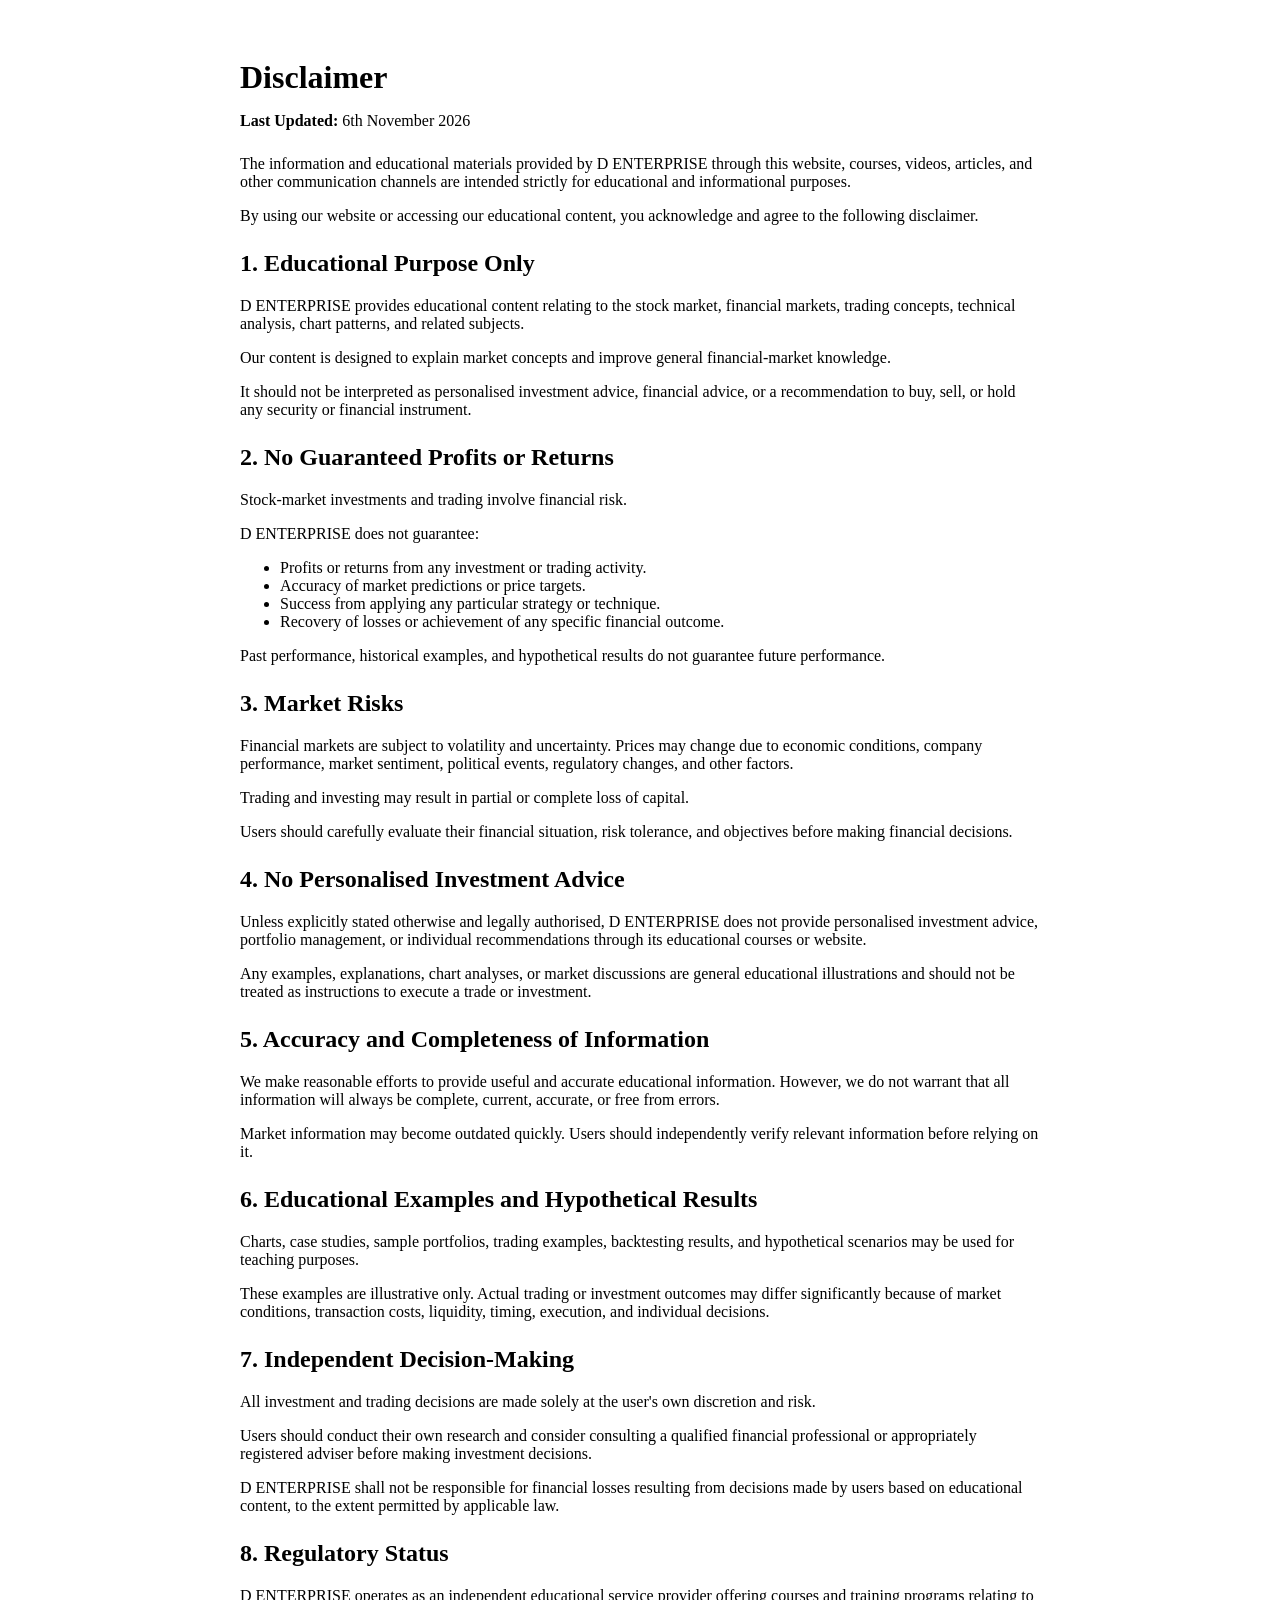
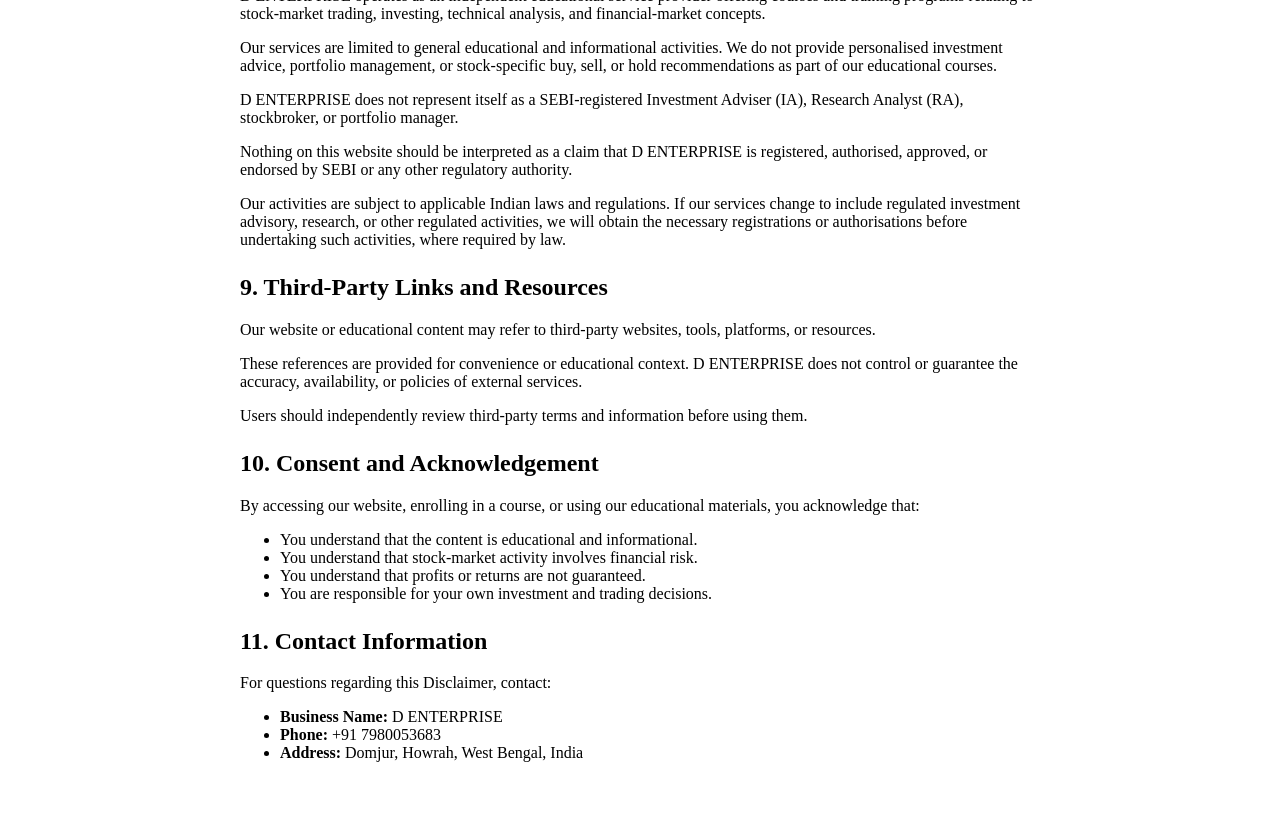
<file: disclaimer/index.html>
<!DOCTYPE html>
<html lang="en">
<head>
    <meta charset="UTF-8">
    <meta name="viewport" content="width=device-width, initial-scale=1.0">
    <meta name="description" content="Read the D ENTERPRISE Disclaimer regarding educational content, stock market risks, investment decisions, and regulatory status.">
    <title>Disclaimer | D ENTERPRISE</title>
    <link rel="stylesheet" href="/css/legal.css">
</head>
<body>

    <main class="legal-page">

        <header class="legal-header">
            <h1>Disclaimer</h1>
            <p>
                <strong>Last Updated:</strong> 6th November 2026
            </p>
        </header>

        <section>
            <p>
                The information and educational materials provided by D ENTERPRISE through this website, courses, videos, articles, and other communication channels are intended strictly for educational and informational purposes.
            </p>

            <p>
                By using our website or accessing our educational content, you acknowledge and agree to the following disclaimer.
            </p>
        </section>

        <section>
            <h2>1. Educational Purpose Only</h2>

            <p>
                D ENTERPRISE provides educational content relating to the stock market, financial markets, trading concepts, technical analysis, chart patterns, and related subjects.
            </p>

            <p>
                Our content is designed to explain market concepts and improve general financial-market knowledge.
            </p>

            <p>
                It should not be interpreted as personalised investment advice, financial advice, or a recommendation to buy, sell, or hold any security or financial instrument.
            </p>
        </section>

        <section>
            <h2>2. No Guaranteed Profits or Returns</h2>

            <p>
                Stock-market investments and trading involve financial risk.
            </p>

            <p>D ENTERPRISE does not guarantee:</p>

            <ul>
                <li>Profits or returns from any investment or trading activity.</li>
                <li>Accuracy of market predictions or price targets.</li>
                <li>Success from applying any particular strategy or technique.</li>
                <li>Recovery of losses or achievement of any specific financial outcome.</li>
            </ul>

            <p>
                Past performance, historical examples, and hypothetical results do not guarantee future performance.
            </p>
        </section>

        <section>
            <h2>3. Market Risks</h2>

            <p>
                Financial markets are subject to volatility and uncertainty. Prices may change due to economic conditions, company performance, market sentiment, political events, regulatory changes, and other factors.
            </p>

            <p>
                Trading and investing may result in partial or complete loss of capital.
            </p>

            <p>
                Users should carefully evaluate their financial situation, risk tolerance, and objectives before making financial decisions.
            </p>
        </section>

        <section>
            <h2>4. No Personalised Investment Advice</h2>

            <p>
                Unless explicitly stated otherwise and legally authorised, D ENTERPRISE does not provide personalised investment advice, portfolio management, or individual recommendations through its educational courses or website.
            </p>

            <p>
                Any examples, explanations, chart analyses, or market discussions are general educational illustrations and should not be treated as instructions to execute a trade or investment.
            </p>
        </section>

        <section>
            <h2>5. Accuracy and Completeness of Information</h2>

            <p>
                We make reasonable efforts to provide useful and accurate educational information. However, we do not warrant that all information will always be complete, current, accurate, or free from errors.
            </p>

            <p>
                Market information may become outdated quickly. Users should independently verify relevant information before relying on it.
            </p>
        </section>

        <section>
            <h2>6. Educational Examples and Hypothetical Results</h2>

            <p>
                Charts, case studies, sample portfolios, trading examples, backtesting results, and hypothetical scenarios may be used for teaching purposes.
            </p>

            <p>
                These examples are illustrative only. Actual trading or investment outcomes may differ significantly because of market conditions, transaction costs, liquidity, timing, execution, and individual decisions.
            </p>
        </section>

        <section>
            <h2>7. Independent Decision-Making</h2>

            <p>
                All investment and trading decisions are made solely at the user's own discretion and risk.
            </p>

            <p>
                Users should conduct their own research and consider consulting a qualified financial professional or appropriately registered adviser before making investment decisions.
            </p>

            <p>
                D ENTERPRISE shall not be responsible for financial losses resulting from decisions made by users based on educational content, to the extent permitted by applicable law.
            </p>
        </section>

        
        <section>
            <h2>8. Regulatory Status</h2>

            <p>
                D ENTERPRISE operates as an independent educational
                service provider offering courses and training programs
                relating to stock-market trading, investing, technical
                analysis, and financial-market concepts.
            </p>

            <p>
                Our services are limited to general educational and
                informational activities. We do not provide personalised
                investment advice, portfolio management, or stock-specific
                buy, sell, or hold recommendations as part of our
                educational courses.
            </p>

            <p>
                D ENTERPRISE does not represent itself as a SEBI-registered
                Investment Adviser (IA), Research Analyst (RA), stockbroker,
                or portfolio manager.
            </p>

            <p>
                Nothing on this website should be interpreted as a claim
                that D ENTERPRISE is registered, authorised, approved, or
                endorsed by SEBI or any other regulatory authority.
            </p>

            <p>
                Our activities are subject to applicable Indian laws and
                regulations. If our services change to include regulated
                investment advisory, research, or other regulated
                activities, we will obtain the necessary registrations
                or authorisations before undertaking such activities,
                where required by law.
            </p>
        </section>


        <section>
            <h2>9. Third-Party Links and Resources</h2>

            <p>
                Our website or educational content may refer to third-party websites, tools, platforms, or resources.
            </p>

            <p>
                These references are provided for convenience or educational context. D ENTERPRISE does not control or guarantee the accuracy, availability, or policies of external services.
            </p>

            <p>
                Users should independently review third-party terms and information before using them.
            </p>
        </section>

        <section>
            <h2>10. Consent and Acknowledgement</h2>

            <p>
                By accessing our website, enrolling in a course, or using our educational materials, you acknowledge that:
            </p>

            <ul>
                <li>You understand that the content is educational and informational.</li>
                <li>You understand that stock-market activity involves financial risk.</li>
                <li>You understand that profits or returns are not guaranteed.</li>
                <li>You are responsible for your own investment and trading decisions.</li>
            </ul>
        </section>

        <section>
            <h2>11. Contact Information</h2>

            <p>
                For questions regarding this Disclaimer, contact:
            </p>

            <ul>
                <li><strong>Business Name:</strong> D ENTERPRISE</li>
                <!--<li><strong>Email:</strong> [Official Business Email]</li>-->
                <li><strong>Phone:</strong> +91 7980053683</li>
                <li><strong>Address:</strong> Domjur, Howrah, West Bengal, India</li>
            </ul>
        </section>

    </main>

</body>
</html>
</file>
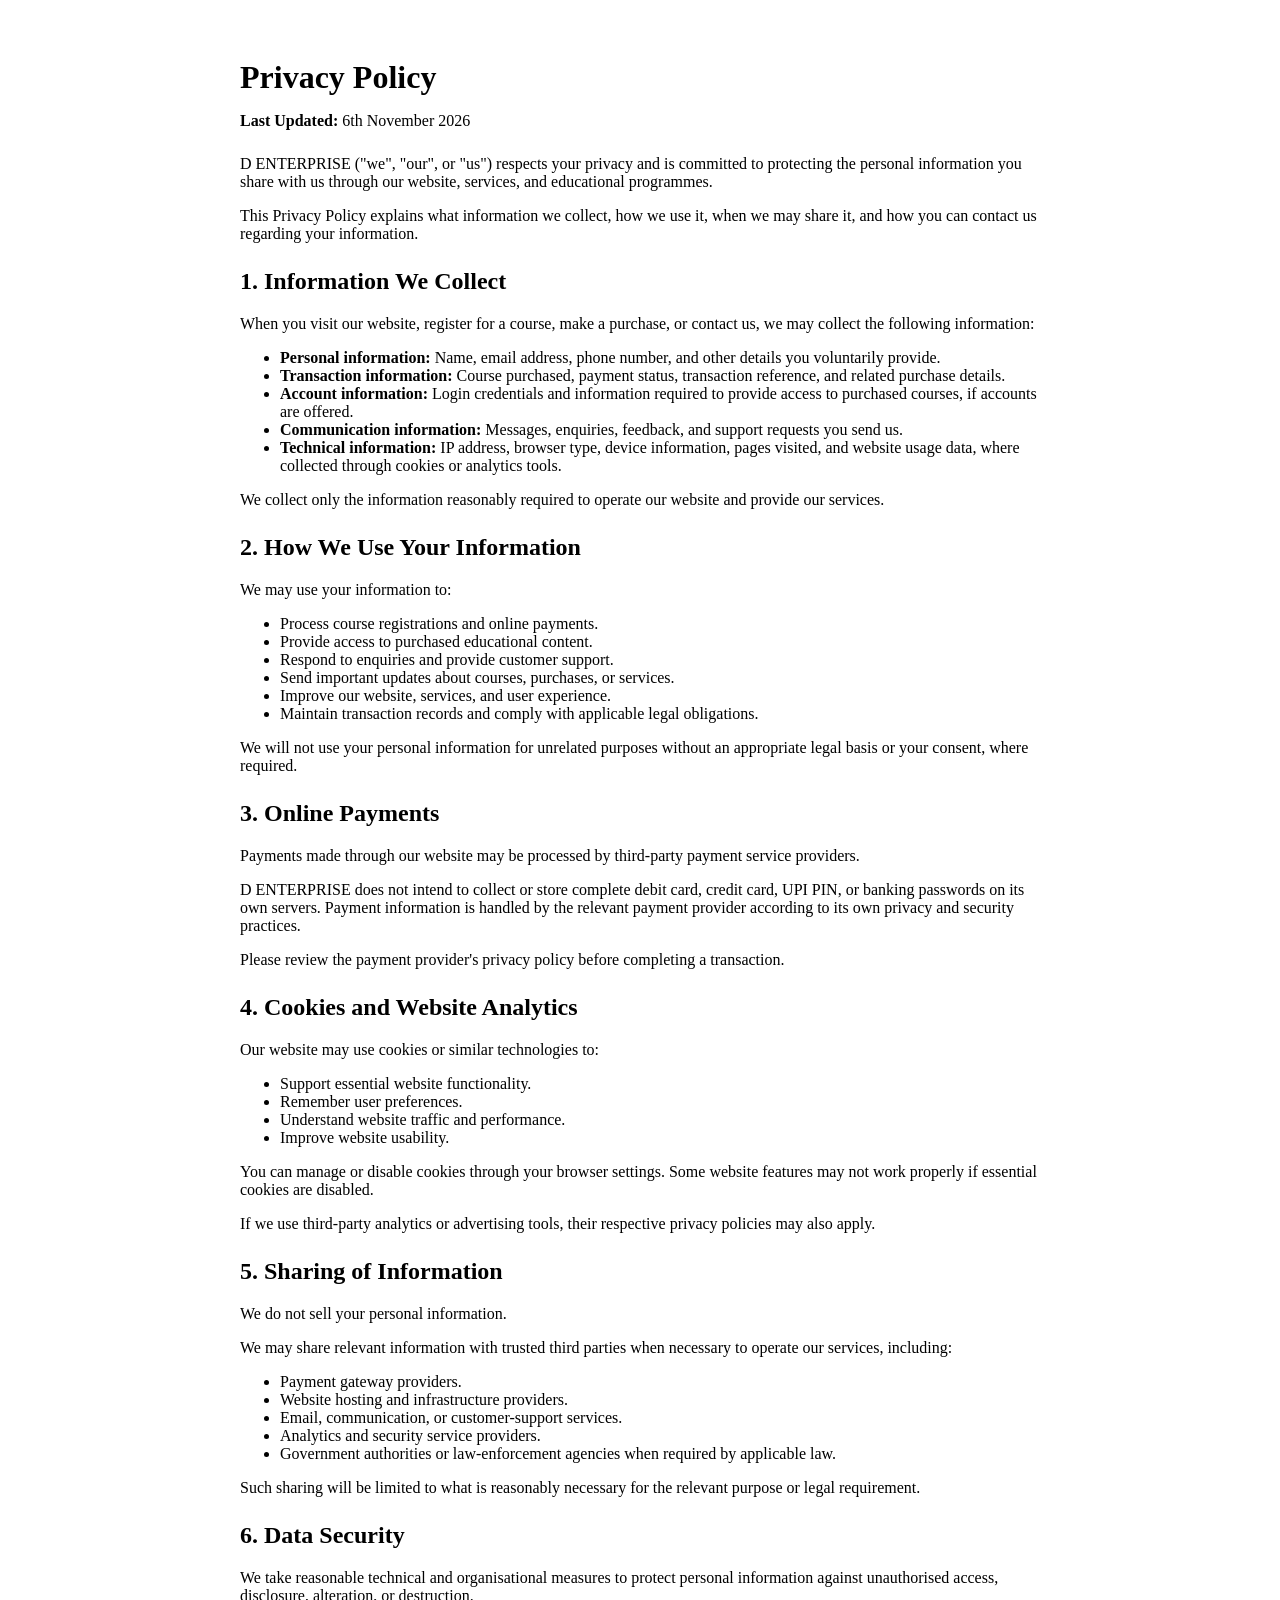
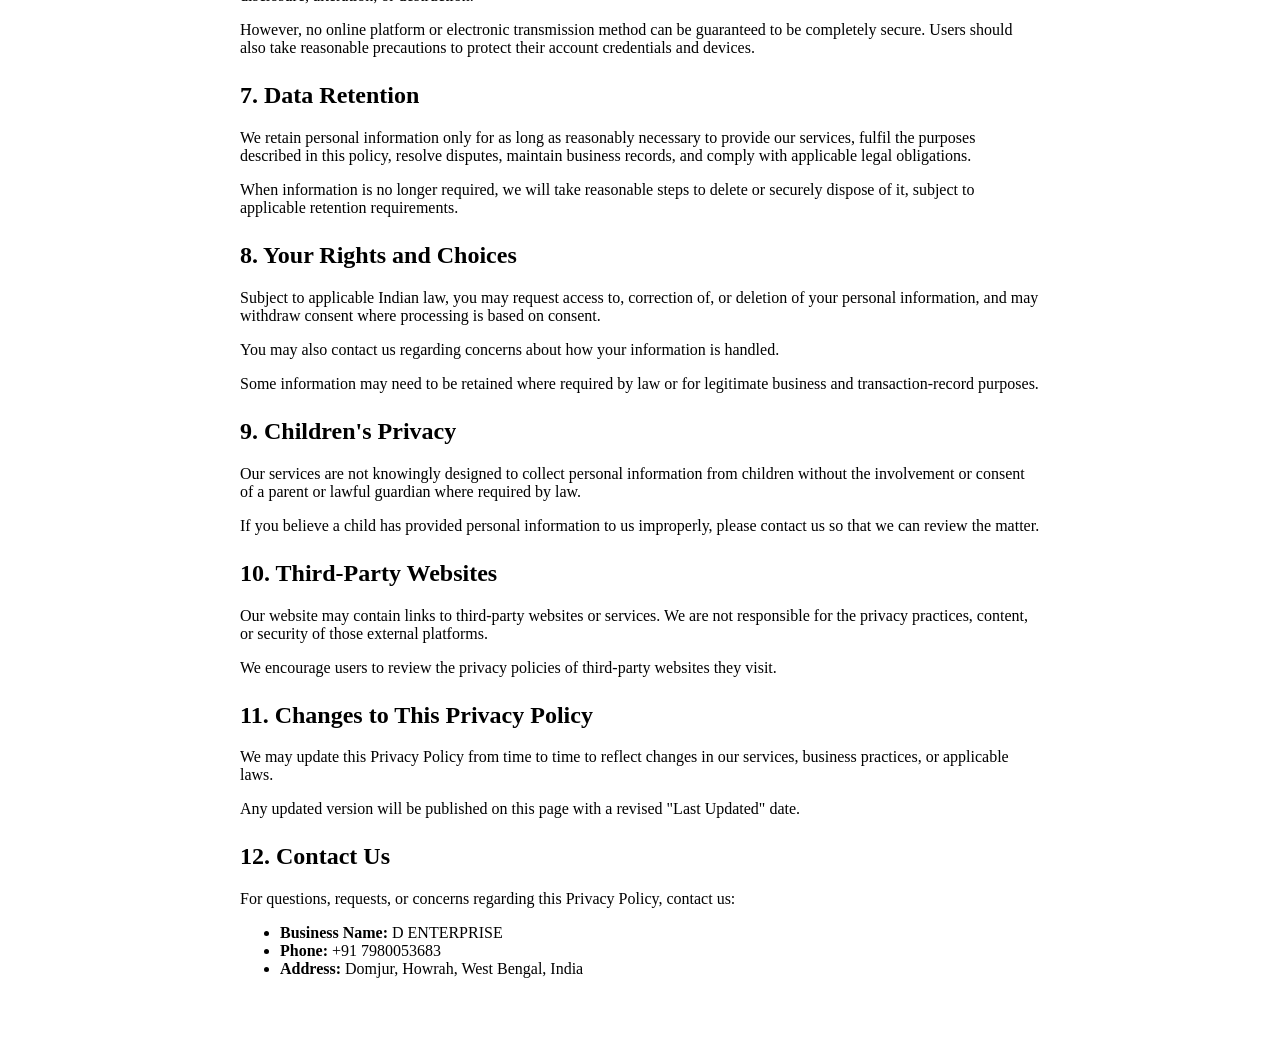
<file: privacy-policy/index.html>
<!DOCTYPE html>
<html lang="en">
<head>
    <meta charset="UTF-8">
    <meta name="viewport" content="width=device-width, initial-scale=1.0">
    <meta name="description" content="Read the Privacy Policy of D ENTERPRISE to understand how we collect, use, protect, and manage your personal information.">
    <title>Privacy Policy | D ENTERPRISE</title>
    <link rel="stylesheet" href="/css/legal.css">
</head>
<body>

    <main class="legal-page">

        <header class="legal-header">
            <h1>Privacy Policy</h1>
            <p>
                <strong>Last Updated:</strong> 6th November 2026
            </p>
        </header>

        <section>
            <p>
                D ENTERPRISE ("we", "our", or "us") respects your privacy and is committed to protecting the personal information you share with us through our website, services, and educational programmes.
            </p>

            <p>
                This Privacy Policy explains what information we collect, how we use it, when we may share it, and how you can contact us regarding your information.
            </p>
        </section>

        <section>
            <h2>1. Information We Collect</h2>

            <p>
                When you visit our website, register for a course, make a purchase, or contact us, we may collect the following information:
            </p>

            <ul>
                <li><strong>Personal information:</strong> Name, email address, phone number, and other details you voluntarily provide.</li>

                <li><strong>Transaction information:</strong> Course purchased, payment status, transaction reference, and related purchase details.</li>

                <li><strong>Account information:</strong> Login credentials and information required to provide access to purchased courses, if accounts are offered.</li>

                <li><strong>Communication information:</strong> Messages, enquiries, feedback, and support requests you send us.</li>

                <li><strong>Technical information:</strong> IP address, browser type, device information, pages visited, and website usage data, where collected through cookies or analytics tools.</li>
            </ul>

            <p>
                We collect only the information reasonably required to operate our website and provide our services.
            </p>
        </section>

        <section>
            <h2>2. How We Use Your Information</h2>

            <p>We may use your information to:</p>

            <ul>
                <li>Process course registrations and online payments.</li>
                <li>Provide access to purchased educational content.</li>
                <li>Respond to enquiries and provide customer support.</li>
                <li>Send important updates about courses, purchases, or services.</li>
                <li>Improve our website, services, and user experience.</li>
                <li>Maintain transaction records and comply with applicable legal obligations.</li>
            </ul>

            <p>
                We will not use your personal information for unrelated purposes without an appropriate legal basis or your consent, where required.
            </p>
        </section>

        <section>
            <h2>3. Online Payments</h2>

            <p>
                Payments made through our website may be processed by third-party payment service providers.
            </p>

            <p>
                D ENTERPRISE does not intend to collect or store complete debit card, credit card, UPI PIN, or banking passwords on its own servers. Payment information is handled by the relevant payment provider according to its own privacy and security practices.
            </p>

            <p>
                Please review the payment provider's privacy policy before completing a transaction.
            </p>
        </section>

        <section>
            <h2>4. Cookies and Website Analytics</h2>

            <p>
                Our website may use cookies or similar technologies to:
            </p>

            <ul>
                <li>Support essential website functionality.</li>
                <li>Remember user preferences.</li>
                <li>Understand website traffic and performance.</li>
                <li>Improve website usability.</li>
            </ul>

            <p>
                You can manage or disable cookies through your browser settings. Some website features may not work properly if essential cookies are disabled.
            </p>

            <p>
                If we use third-party analytics or advertising tools, their respective privacy policies may also apply.
            </p>
        </section>

        <section>
            <h2>5. Sharing of Information</h2>

            <p>We do not sell your personal information.</p>

            <p>
                We may share relevant information with trusted third parties when necessary to operate our services, including:
            </p>

            <ul>
                <li>Payment gateway providers.</li>
                <li>Website hosting and infrastructure providers.</li>
                <li>Email, communication, or customer-support services.</li>
                <li>Analytics and security service providers.</li>
                <li>Government authorities or law-enforcement agencies when required by applicable law.</li>
            </ul>

            <p>
                Such sharing will be limited to what is reasonably necessary for the relevant purpose or legal requirement.
            </p>
        </section>

        <section>
            <h2>6. Data Security</h2>

            <p>
                We take reasonable technical and organisational measures to protect personal information against unauthorised access, disclosure, alteration, or destruction.
            </p>

            <p>
                However, no online platform or electronic transmission method can be guaranteed to be completely secure. Users should also take reasonable precautions to protect their account credentials and devices.
            </p>
        </section>

        <section>
            <h2>7. Data Retention</h2>

            <p>
                We retain personal information only for as long as reasonably necessary to provide our services, fulfil the purposes described in this policy, resolve disputes, maintain business records, and comply with applicable legal obligations.
            </p>

            <p>
                When information is no longer required, we will take reasonable steps to delete or securely dispose of it, subject to applicable retention requirements.
            </p>
        </section>

        <section>
            <h2>8. Your Rights and Choices</h2>

            <p>
                Subject to applicable Indian law, you may request access to, correction of, or deletion of your personal information, and may withdraw consent where processing is based on consent.
            </p>

            <p>
                You may also contact us regarding concerns about how your information is handled.
            </p>

            <p>
                Some information may need to be retained where required by law or for legitimate business and transaction-record purposes.
            </p>
        </section>

        <section>
            <h2>9. Children's Privacy</h2>

            <p>
                Our services are not knowingly designed to collect personal information from children without the involvement or consent of a parent or lawful guardian where required by law.
            </p>

            <p>
                If you believe a child has provided personal information to us improperly, please contact us so that we can review the matter.
            </p>
        </section>

        <section>
            <h2>10. Third-Party Websites</h2>

            <p>
                Our website may contain links to third-party websites or services. We are not responsible for the privacy practices, content, or security of those external platforms.
            </p>

            <p>
                We encourage users to review the privacy policies of third-party websites they visit.
            </p>
        </section>

        <section>
            <h2>11. Changes to This Privacy Policy</h2>

            <p>
                We may update this Privacy Policy from time to time to reflect changes in our services, business practices, or applicable laws.
            </p>

            <p>
                Any updated version will be published on this page with a revised "Last Updated" date.
            </p>
        </section>

        <section>
            <h2>12. Contact Us</h2>

            <p>
                For questions, requests, or concerns regarding this Privacy Policy, contact us:
            </p>

            <ul>
                <li><strong>Business Name:</strong> D ENTERPRISE</li>
                <!--<li><strong>Email:</strong> [Official Business Email]</li>-->
                <li><strong>Phone:</strong> +91 7980053683</li>
                <li><strong>Address:</strong> Domjur, Howrah, West Bengal, India</li>
            </ul>
        </section>

    </main>

</body>
</html>
</file>
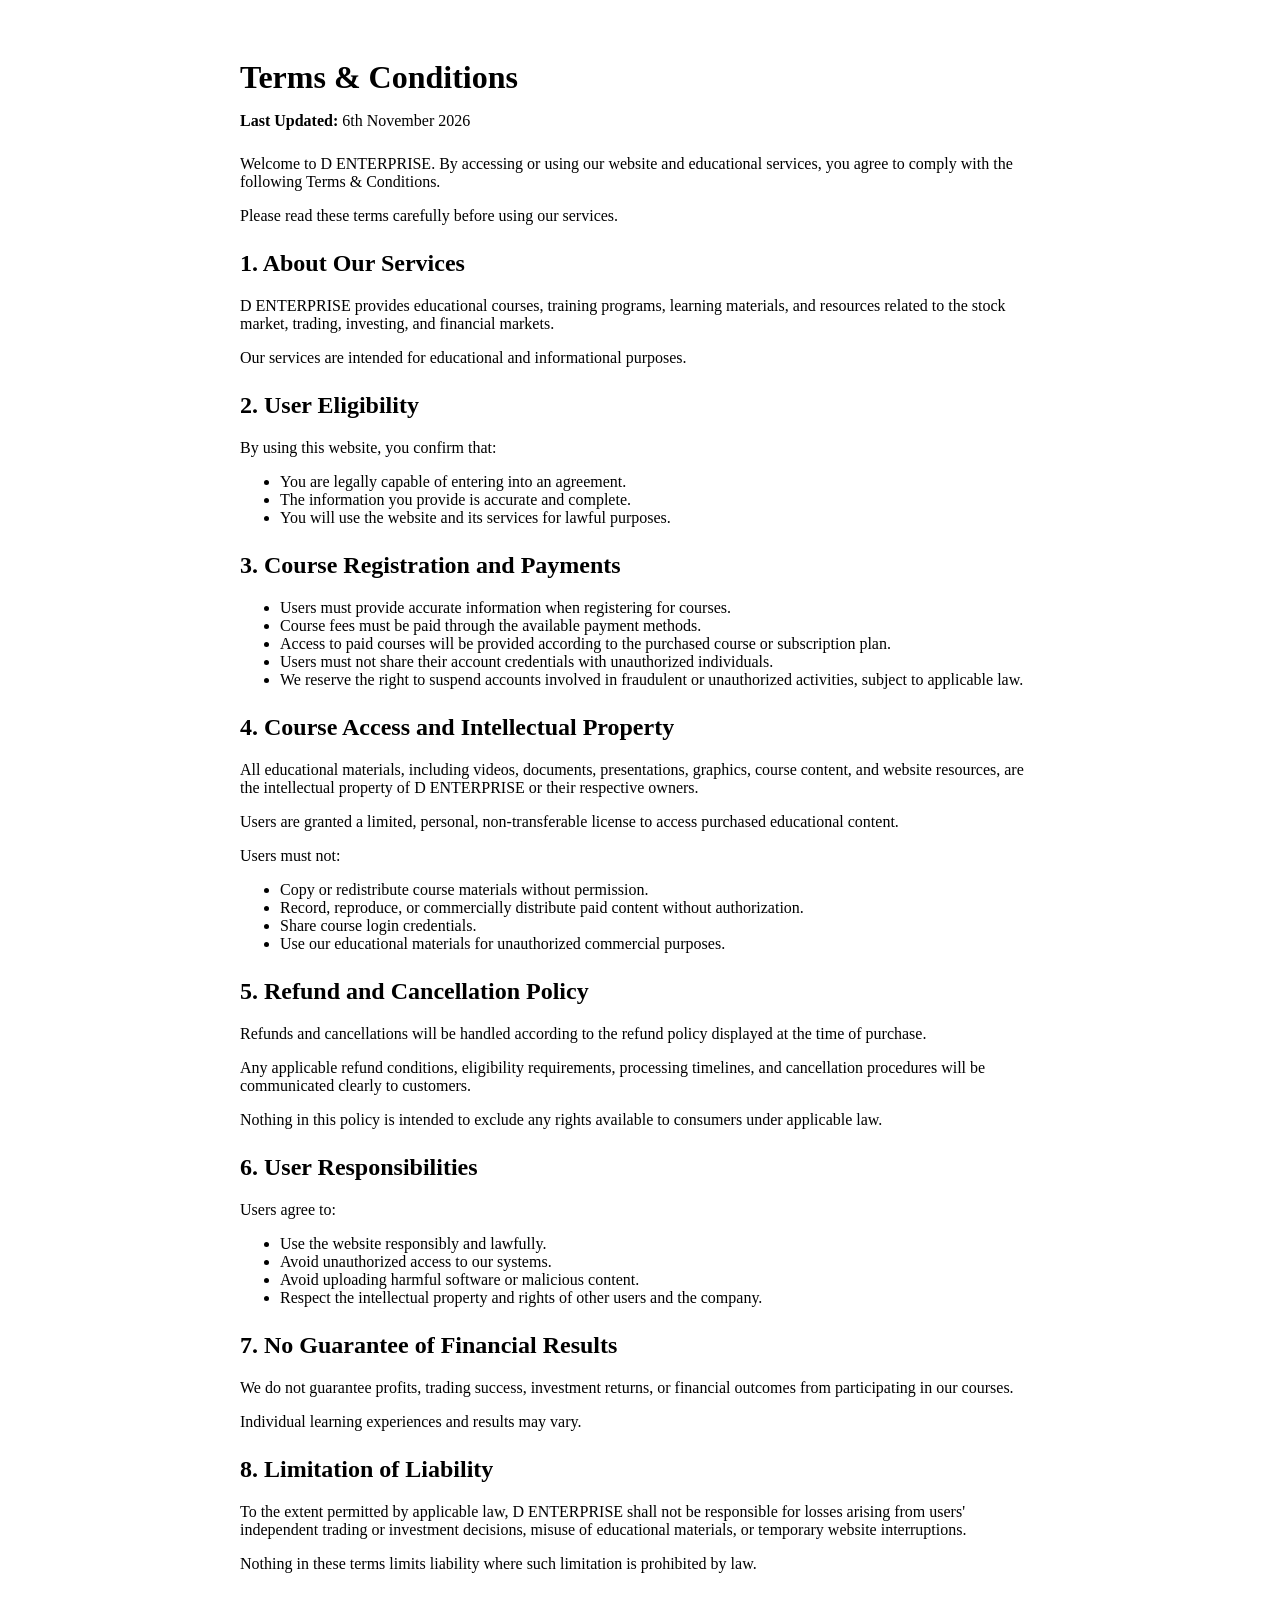
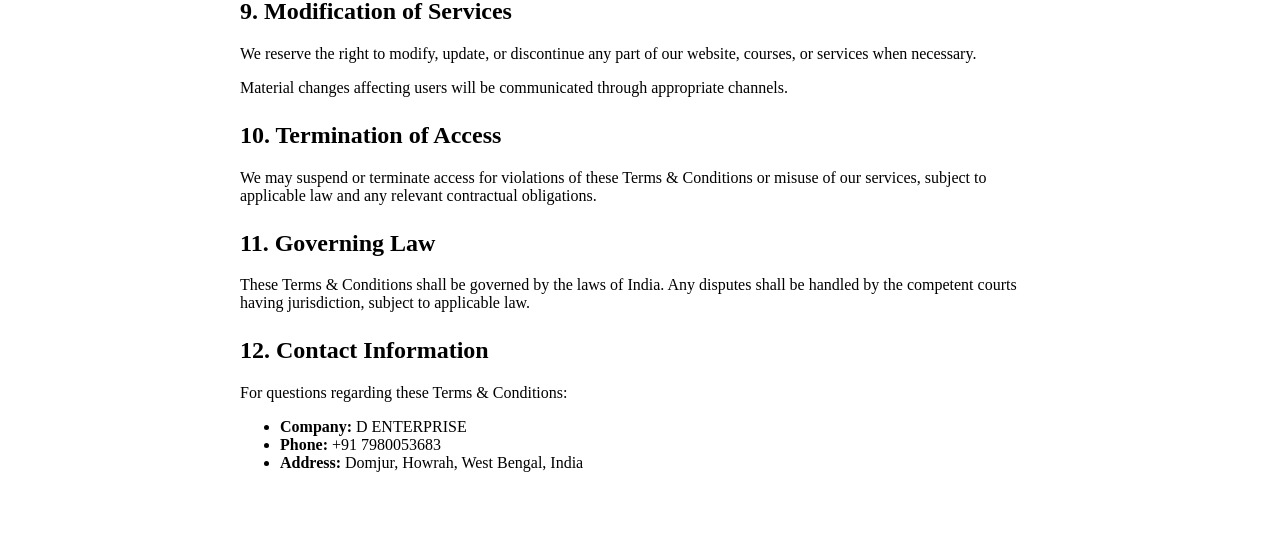
<file: terms-and-conditions/index.html>
<!DOCTYPE html>
<html lang="en">
<head>
    <meta charset="UTF-8">
    <meta name="viewport" content="width=device-width, initial-scale=1.0">
    <meta name="description" content="Read the Terms and Conditions governing the use of D ENTERPRISE's website and educational services.">
    <title>Terms &amp; Conditions | D ENTERPRISE</title>
    <link rel="stylesheet" href="/css/legal.css">
</head>
<body>

    <main class="legal-page">

        <header class="legal-header">
            <h1>Terms &amp; Conditions</h1>
            <p>
                <strong>Last Updated:</strong> 6th November 2026
            </p>
        </header>

        <section>
            <p>
                Welcome to D ENTERPRISE. By accessing or using our website and educational services, you agree to comply with the following Terms &amp; Conditions.
            </p>

            <p>
                Please read these terms carefully before using our services.
            </p>
        </section>

        <section>
            <h2>1. About Our Services</h2>

            <p>
                D ENTERPRISE provides educational courses, training programs, learning materials, and resources related to the stock market, trading, investing, and financial markets.
            </p>

            <p>
                Our services are intended for educational and informational purposes.
            </p>
        </section>

        <section>
            <h2>2. User Eligibility</h2>

            <p>By using this website, you confirm that:</p>

            <ul>
                <li>You are legally capable of entering into an agreement.</li>
                <li>The information you provide is accurate and complete.</li>
                <li>You will use the website and its services for lawful purposes.</li>
            </ul>
        </section>

        <section>
            <h2>3. Course Registration and Payments</h2>

            <ul>
                <li>Users must provide accurate information when registering for courses.</li>
                <li>Course fees must be paid through the available payment methods.</li>
                <li>Access to paid courses will be provided according to the purchased course or subscription plan.</li>
                <li>Users must not share their account credentials with unauthorized individuals.</li>
                <li>We reserve the right to suspend accounts involved in fraudulent or unauthorized activities, subject to applicable law.</li>
            </ul>
        </section>

        <section>
            <h2>4. Course Access and Intellectual Property</h2>

            <p>
                All educational materials, including videos, documents, presentations, graphics, course content, and website resources, are the intellectual property of D ENTERPRISE or their respective owners.
            </p>

            <p>
                Users are granted a limited, personal, non-transferable license to access purchased educational content.
            </p>

            <p>Users must not:</p>

            <ul>
                <li>Copy or redistribute course materials without permission.</li>
                <li>Record, reproduce, or commercially distribute paid content without authorization.</li>
                <li>Share course login credentials.</li>
                <li>Use our educational materials for unauthorized commercial purposes.</li>
            </ul>
        </section>

        <section>
            <h2>5. Refund and Cancellation Policy</h2>

            <p>
                Refunds and cancellations will be handled according to the refund policy displayed at the time of purchase.
            </p>

            <p>
                Any applicable refund conditions, eligibility requirements, processing timelines, and cancellation procedures will be communicated clearly to customers.
            </p>

            <p>
                Nothing in this policy is intended to exclude any rights available to consumers under applicable law.
            </p>
        </section>

        <section>
            <h2>6. User Responsibilities</h2>

            <p>Users agree to:</p>

            <ul>
                <li>Use the website responsibly and lawfully.</li>
                <li>Avoid unauthorized access to our systems.</li>
                <li>Avoid uploading harmful software or malicious content.</li>
                <li>Respect the intellectual property and rights of other users and the company.</li>
            </ul>
        </section>

        <section>
            <h2>7. No Guarantee of Financial Results</h2>

            <p>
                We do not guarantee profits, trading success, investment returns, or financial outcomes from participating in our courses.
            </p>

            <p>
                Individual learning experiences and results may vary.
            </p>
        </section>

        <section>
            <h2>8. Limitation of Liability</h2>

            <p>
                To the extent permitted by applicable law, D ENTERPRISE shall not be responsible for losses arising from users' independent trading or investment decisions, misuse of educational materials, or temporary website interruptions.
            </p>

            <p>
                Nothing in these terms limits liability where such limitation is prohibited by law.
            </p>
        </section>

        <section>
            <h2>9. Modification of Services</h2>

            <p>
                We reserve the right to modify, update, or discontinue any part of our website, courses, or services when necessary.
            </p>

            <p>
                Material changes affecting users will be communicated through appropriate channels.
            </p>
        </section>

        <section>
            <h2>10. Termination of Access</h2>

            <p>
                We may suspend or terminate access for violations of these Terms &amp; Conditions or misuse of our services, subject to applicable law and any relevant contractual obligations.
            </p>
        </section>

        <section>
            <h2>11. Governing Law</h2>

            <p>
                These Terms &amp; Conditions shall be governed by the laws of India. Any disputes shall be handled by the competent courts having jurisdiction, subject to applicable law.
            </p>
        </section>

        <section>
            <h2>12. Contact Information</h2>

            <p>
                For questions regarding these Terms &amp; Conditions:
            </p>

            <ul>
                <li><strong>Company:</strong> D ENTERPRISE</li>
                <!--<li><strong>Email:</strong> [Official Business Email]</li>-->
                <li><strong>Phone:</strong> +91 7980053683</li>
                <li><strong>Address:</strong> Domjur, Howrah, West Bengal, India</li>
            </ul>
        </section>

    </main>

</body>
</html>
</file>
<file: css/style.css>
:root {
    --gold: #C9A84C;
    --gold-light: #E2C97E;
    --dark: #000947 /*#0D0D0D*/;
    --dark2: #141414;
    --dark3: #1C1C1C;
    --cream: #F5F0E8;
    --cream2: #EDE8DF;
    --text-muted: #8A8A8A;
    --border: rgba(201,168,76,0.2);
    --box-bg: snow;
    --box-col1: goldenrod;
    --box-col2: #000947;
}

/* cormorant-garamond-300 - cyrillic_cyrillic-ext_latin_latin-ext_vietnamese */
@font-face {
  font-display: swap; /* Check https://developer.mozilla.org/en-US/docs/Web/CSS/@font-face/font-display for other options. */
  font-family: 'Cormorant Garamond';
  font-style: normal;
  font-weight: 300;
  src: url('/fonts/cormorant-garamond-v21-cyrillic_cyrillic-ext_latin_latin-ext_vietnamese-300.woff2') format('woff2'), /* Chrome 36+, Opera 23+, Firefox 39+, Safari 12+, iOS 10+ */
       url('/fonts/cormorant-garamond-v21-cyrillic_cyrillic-ext_latin_latin-ext_vietnamese-300.ttf') format('truetype'); /* Chrome 4+, Firefox 3.5+, IE 9+, Safari 3.1+, iOS 4.2+, Android Browser 2.2+ */
}
/* cormorant-garamond-300italic - cyrillic_cyrillic-ext_latin_latin-ext_vietnamese */
@font-face {
  font-display: swap; /* Check https://developer.mozilla.org/en-US/docs/Web/CSS/@font-face/font-display for other options. */
  font-family: 'Cormorant Garamond';
  font-style: italic;
  font-weight: 300;
  src: url('/fonts/cormorant-garamond-v21-cyrillic_cyrillic-ext_latin_latin-ext_vietnamese-300italic.woff2') format('woff2'), /* Chrome 36+, Opera 23+, Firefox 39+, Safari 12+, iOS 10+ */
       url('/fonts/cormorant-garamond-v21-cyrillic_cyrillic-ext_latin_latin-ext_vietnamese-300italic.ttf') format('truetype'); /* Chrome 4+, Firefox 3.5+, IE 9+, Safari 3.1+, iOS 4.2+, Android Browser 2.2+ */
}
/* cormorant-garamond-regular - cyrillic_cyrillic-ext_latin_latin-ext_vietnamese */
@font-face {
  font-display: swap; /* Check https://developer.mozilla.org/en-US/docs/Web/CSS/@font-face/font-display for other options. */
  font-family: 'Cormorant Garamond';
  font-style: normal;
  font-weight: 400;
  src: url('/fonts/cormorant-garamond-v21-cyrillic_cyrillic-ext_latin_latin-ext_vietnamese-regular.woff2') format('woff2'), /* Chrome 36+, Opera 23+, Firefox 39+, Safari 12+, iOS 10+ */
       url('/fonts/cormorant-garamond-v21-cyrillic_cyrillic-ext_latin_latin-ext_vietnamese-regular.ttf') format('truetype'); /* Chrome 4+, Firefox 3.5+, IE 9+, Safari 3.1+, iOS 4.2+, Android Browser 2.2+ */
}
/* cormorant-garamond-italic - cyrillic_cyrillic-ext_latin_latin-ext_vietnamese */
@font-face {
  font-display: swap; /* Check https://developer.mozilla.org/en-US/docs/Web/CSS/@font-face/font-display for other options. */
  font-family: 'Cormorant Garamond';
  font-style: italic;
  font-weight: 400;
  src: url('/fonts/cormorant-garamond-v21-cyrillic_cyrillic-ext_latin_latin-ext_vietnamese-italic.woff2') format('woff2'), /* Chrome 36+, Opera 23+, Firefox 39+, Safari 12+, iOS 10+ */
       url('/fonts/cormorant-garamond-v21-cyrillic_cyrillic-ext_latin_latin-ext_vietnamese-italic.ttf') format('truetype'); /* Chrome 4+, Firefox 3.5+, IE 9+, Safari 3.1+, iOS 4.2+, Android Browser 2.2+ */
}
/* cormorant-garamond-700 - cyrillic_cyrillic-ext_latin_latin-ext_vietnamese */
@font-face {
  font-display: swap; /* Check https://developer.mozilla.org/en-US/docs/Web/CSS/@font-face/font-display for other options. */
  font-family: 'Cormorant Garamond';
  font-style: normal;
  font-weight: 700;
  src: url('/fonts/cormorant-garamond-v21-cyrillic_cyrillic-ext_latin_latin-ext_vietnamese-700.woff2') format('woff2'), /* Chrome 36+, Opera 23+, Firefox 39+, Safari 12+, iOS 10+ */
       url('/fonts/cormorant-garamond-v21-cyrillic_cyrillic-ext_latin_latin-ext_vietnamese-700.ttf') format('truetype'); /* Chrome 4+, Firefox 3.5+, IE 9+, Safari 3.1+, iOS 4.2+, Android Browser 2.2+ */
}

/* montserrat-300 - cyrillic_cyrillic-ext_latin_latin-ext_vietnamese */
@font-face {
  font-display: swap; /* Check https://developer.mozilla.org/en-US/docs/Web/CSS/@font-face/font-display for other options. */
  font-family: 'Montserrat';
  font-style: normal;
  font-weight: 300;
  src: url('/fonts/montserrat-v31-cyrillic_cyrillic-ext_latin_latin-ext_vietnamese-300.woff2') format('woff2'), /* Chrome 36+, Opera 23+, Firefox 39+, Safari 12+, iOS 10+ */
       url('/fonts/montserrat-v31-cyrillic_cyrillic-ext_latin_latin-ext_vietnamese-300.ttf') format('truetype'); /* Chrome 4+, Firefox 3.5+, IE 9+, Safari 3.1+, iOS 4.2+, Android Browser 2.2+ */
}
/* montserrat-300italic - cyrillic_cyrillic-ext_latin_latin-ext_vietnamese */
@font-face {
  font-display: swap; /* Check https://developer.mozilla.org/en-US/docs/Web/CSS/@font-face/font-display for other options. */
  font-family: 'Montserrat';
  font-style: italic;
  font-weight: 300;
  src: url('/fonts/montserrat-v31-cyrillic_cyrillic-ext_latin_latin-ext_vietnamese-300italic.woff2') format('woff2'), /* Chrome 36+, Opera 23+, Firefox 39+, Safari 12+, iOS 10+ */
       url('/fonts/montserrat-v31-cyrillic_cyrillic-ext_latin_latin-ext_vietnamese-300italic.ttf') format('truetype'); /* Chrome 4+, Firefox 3.5+, IE 9+, Safari 3.1+, iOS 4.2+, Android Browser 2.2+ */
}
/* montserrat-regular - cyrillic_cyrillic-ext_latin_latin-ext_vietnamese */
@font-face {
  font-display: swap; /* Check https://developer.mozilla.org/en-US/docs/Web/CSS/@font-face/font-display for other options. */
  font-family: 'Montserrat';
  font-style: normal;
  font-weight: 400;
  src: url('/fonts/montserrat-v31-cyrillic_cyrillic-ext_latin_latin-ext_vietnamese-regular.woff2') format('woff2'), /* Chrome 36+, Opera 23+, Firefox 39+, Safari 12+, iOS 10+ */
       url('/fonts/montserrat-v31-cyrillic_cyrillic-ext_latin_latin-ext_vietnamese-regular.ttf') format('truetype'); /* Chrome 4+, Firefox 3.5+, IE 9+, Safari 3.1+, iOS 4.2+, Android Browser 2.2+ */
}
/* montserrat-italic - cyrillic_cyrillic-ext_latin_latin-ext_vietnamese */
@font-face {
  font-display: swap; /* Check https://developer.mozilla.org/en-US/docs/Web/CSS/@font-face/font-display for other options. */
  font-family: 'Montserrat';
  font-style: italic;
  font-weight: 400;
  src: url('/fonts/montserrat-v31-cyrillic_cyrillic-ext_latin_latin-ext_vietnamese-italic.woff2') format('woff2'), /* Chrome 36+, Opera 23+, Firefox 39+, Safari 12+, iOS 10+ */
       url('/fonts/montserrat-v31-cyrillic_cyrillic-ext_latin_latin-ext_vietnamese-italic.ttf') format('truetype'); /* Chrome 4+, Firefox 3.5+, IE 9+, Safari 3.1+, iOS 4.2+, Android Browser 2.2+ */
}
/* montserrat-500 - cyrillic_cyrillic-ext_latin_latin-ext_vietnamese */
@font-face {
  font-display: swap; /* Check https://developer.mozilla.org/en-US/docs/Web/CSS/@font-face/font-display for other options. */
  font-family: 'Montserrat';
  font-style: normal;
  font-weight: 500;
  src: url('/fonts/montserrat-v31-cyrillic_cyrillic-ext_latin_latin-ext_vietnamese-500.woff2') format('woff2'), /* Chrome 36+, Opera 23+, Firefox 39+, Safari 12+, iOS 10+ */
       url('/fonts/montserrat-v31-cyrillic_cyrillic-ext_latin_latin-ext_vietnamese-500.ttf') format('truetype'); /* Chrome 4+, Firefox 3.5+, IE 9+, Safari 3.1+, iOS 4.2+, Android Browser 2.2+ */
}
/* montserrat-700 - cyrillic_cyrillic-ext_latin_latin-ext_vietnamese */
@font-face {
  font-display: swap; /* Check https://developer.mozilla.org/en-US/docs/Web/CSS/@font-face/font-display for other options. */
  font-family: 'Montserrat';
  font-style: normal;
  font-weight: 700;
  src: url('/fonts/montserrat-v31-cyrillic_cyrillic-ext_latin_latin-ext_vietnamese-700.woff2') format('woff2'), /* Chrome 36+, Opera 23+, Firefox 39+, Safari 12+, iOS 10+ */
       url('/fonts/montserrat-v31-cyrillic_cyrillic-ext_latin_latin-ext_vietnamese-700.ttf') format('truetype'); /* Chrome 4+, Firefox 3.5+, IE 9+, Safari 3.1+, iOS 4.2+, Android Browser 2.2+ */
}
/* montserrat-700italic - cyrillic_cyrillic-ext_latin_latin-ext_vietnamese */
@font-face {
  font-display: swap; /* Check https://developer.mozilla.org/en-US/docs/Web/CSS/@font-face/font-display for other options. */
  font-family: 'Montserrat';
  font-style: italic;
  font-weight: 700;
  src: url('/fonts/montserrat-v31-cyrillic_cyrillic-ext_latin_latin-ext_vietnamese-700italic.woff2') format('woff2'), /* Chrome 36+, Opera 23+, Firefox 39+, Safari 12+, iOS 10+ */
       url('/fonts/montserrat-v31-cyrillic_cyrillic-ext_latin_latin-ext_vietnamese-700italic.ttf') format('truetype'); /* Chrome 4+, Firefox 3.5+, IE 9+, Safari 3.1+, iOS 4.2+, Android Browser 2.2+ */
}

*, ::before, ::after { box-sizing: border-box; margin: 0; padding: 0; }

html { scroll-behavior: smooth; }
  
body { background: var(--dark); color: var(--cream); font-family: 'Montserrat', sans-serif; font-weight: 300; min-height: 100vh; display: flex; flex-direction: column; }

/* WHATSAPP */
  .whatsapp-float {
    position: fixed; bottom: 2rem; right: 2rem; z-index: 999;
    width: 58px; height: 58px; border-radius: 50%;
    background: #25D366;
    display: flex; align-items: center; justify-content: center;
    box-shadow: 0 4px 20px rgba(37,211,102,0.45);
    text-decoration: none;
    animation: wapulse 2.5s infinite;
    transition: transform 0.2s;
  }
  .whatsapp-float:hover { transform: scale(1.12); }
  .whatsapp-float svg { width: 30px; height: 30px; fill: white; }

/* Native Dialog Styling */
dialog#media-modal { border: none; border-radius: 12px; padding: 0; width: 900px;  max-width: 90vw;  height: 520px; /* your fixed frame height */  max-height: 85vh; background: #000; overflow: hidden; margin: auto;}
dialog#media-modal::backdrop { background: rgba(0,0,0,0.8); backdrop-filter: blur(4px);}
.close-btn { position: sticky; top: 10px; left: 90%; background: rgba(0,0,0,0.6); color: lightgray; border: none; font-size: 50px; cursor: pointer; width: 36px; z-index: 10;}
#modal-content img, #modal-content video { max-width: 100%; width: auto; height: auto; display: block; margin: 0 auto;}
#modal-content img { max-height: 80vh;}
#modal-content video { max-height: 65vh;}
.close-btn:focus-visible { outline: none;}

/* HEADER */
header.site-header {
    width: 100%; height: auto;
    position: sticky; top: 0; left: 0; right: 0; z-index: 100;
    background: var(--dark); backdrop-filter: blur(12px);
    border-bottom: 1px solid var(--border);
}
.navbar {
    display: flex; align-items: center; justify-content: space-between;
    width: 100%; min-height: 72px; margin: auto;
    padding: 1.4rem 1.5rem;
}
.nav-logo {
    text-decoration: none;
}
.nav-logo-wrap {
    display: flex; align-items: center; gap: 0.4rem; text-decoration: none;
}
.nav-logo-wrap img {
    height: 40px; width: auto; object-fit: contain;
    display: block;
}
.nav-logo-text {
    font-family: 'Cormorant Garamond', serif;
    font-size: 1.2rem; font-weight: 600; /*letter-spacing: 0.08em;*/ 
    color: var(--gold); line-height: 1.1;
}
.nav-logo-text span { font-size: 1.8rem;}
.nav-logo-sub {
    font-size: 0.7rem; /*letter-spacing: 0.25em;*/ text-transform: uppercase; font-weight: 600;
    color: var(--text-muted);
}
.nav-links { display: flex; gap: 2.5rem; list-style: none; }
.nav-links a {
    text-decoration: none; color: var(--cream2); font-size: 0.72rem;
    letter-spacing: 0.18em; text-transform: uppercase;
    transition: color 0.3s;
  }
  .nav-links a:hover { color: var(--gold); }
  .nav-cta {
    padding: 0.55rem 1.5rem;
    border: 1px solid var(--gold);
    color: var(--gold) !important;
    font-size: 0.72rem; letter-spacing: 0.18em; text-transform: uppercase; font-weight: 500;
    text-decoration: none;
    transition: all 0.3s;
  }
  .nav-cta:hover { background: var(--gold); color: var(--dark); }

  /* SECTION */
  section { padding: 7rem 2rem; }

  /* HERO */
  .hero {
    min-height: 100vh;
    display: flex; flex-direction: column; justify-content: center; align-items: center;
    text-align: center;
    padding: 0rem 2rem 5rem;
    position: relative;
    overflow: hidden;
  }
  .hero::before {
    content: '';
    position: absolute; inset: 0;
    background: radial-gradient(ellipse 80% 60% at 50% 40%, rgba(201,168,76,0.06) 0%, transparent 70%);
    pointer-events: none;
  }
  .hero-tag {
    font-size: 0.68rem; letter-spacing: 0.3em; text-transform: uppercase;
    color: var(--gold); margin-bottom: 1.5rem;
    animation: fadeUp 1s both;
  }
  .hero h1 {
    font-family: 'Cormorant Garamond', serif;
    font-size: clamp(3rem, 7vw, 6rem);
    font-weight: 300; line-height: 1.1;
    margin-bottom: 1.5rem;
    animation: fadeUp 1s 0.15s both;
  }
  .hero h1 em { font-style: italic; color: var(--gold-light); }
  .hero p {
    max-width: 540px; font-size: 0.9rem; line-height: 1.9;
    color: var(--text-muted); margin-bottom: 3rem;
    animation: fadeUp 1s 0.3s both;
  }
  .hero-btns {
    display: flex; gap: 1.2rem; flex-wrap: wrap; justify-content: center;
    animation: fadeUp 1s 0.45s both;
  }
  .btn-primary {
    padding: 0.85rem 2.5rem;
    background: var(--gold); color: var(--dark);
    font-family: 'Montserrat', sans-serif;
    font-size: 0.75rem; letter-spacing: 0.2em; text-transform: uppercase;
    text-decoration: none; font-weight: 600;
    transition: background 0.3s, transform 0.2s;
    display: inline-block;
  }
  .btn-primary:hover { background: var(--gold-light); transform: translateY(-2px); }
  .btn-outline {
    padding: 0.85rem 2.5rem;
    border: 1px solid white; color: white;
    font-size: 0.75rem; letter-spacing: 0.2em; text-transform: uppercase;
    text-decoration: none; font-weight: 400;
    transition: border-color 0.3s, color 0.3s;
    display: inline-block; font-weight: 500;
  }
  .btn-outline:hover { border-color: var(--gold); color: var(--gold); }

  /* DIVIDER */
  .divider {
    width: 60px; height: 1px;
    background: var(--gold); margin: 0 auto 1rem;
  }

  /* ABOUT */
  section { padding: 5rem 2rem; }
  .container { max-width: 1100px; margin: 0 auto; }
  .section-tag {
    font-size: 0.65rem; letter-spacing: 0.3em; text-transform: uppercase;
    color: var(--gold); margin-bottom: 1rem; text-align: center;
  }
  .section-title {
    font-family: 'Cormorant Garamond', serif;
    font-size: clamp(2rem, 4vw, 3.2rem); font-weight: 300;
    text-align: center; margin-bottom: 1.5rem; line-height: 1.2;
  }
  .section-title em { font-style: italic; color: var(--gold-light); }
  .section-sub {
    text-align: center; color: var(--text-muted);
    font-size: 0.88rem; line-height: 1.9; max-width: 600px; margin: 0 auto 4rem; font-weight: 400;
  }

  /* STATS */
  .stats-grid {
    display: grid; grid-template-columns: repeat(auto-fit, minmax(180px, 1fr));
    gap: 1px; background: var(--border); border: 1px solid var(--border);
    margin-bottom: 5rem;
  }
  .stat {
    background: var(--box-bg); padding: 2.5rem 2rem; text-align: center;
  }
  .stat-num {
    font-family: serif;
    font-size: 3rem; font-weight: 400; color: var(--box-col1);
    line-height: 1;
  }
  .stat-label { font-size: 0.7rem; letter-spacing: 0.2em; text-transform: uppercase; color: var(--box-col2); margin-top: 0.5rem; }

  /* COURSES */
  #courses { background: var(--dark); padding: 7rem 2rem;}
  .courses-grid {
    display: grid; grid-template-columns: repeat(auto-fit, minmax(300px, 1fr));
    gap: 1.5rem;
  }
  .course-card {
    border: 1px solid var(--border); padding: 2.5rem 2rem;
    background: hsla(0, 0%, 100%, 15%);
    transition: border-color 0.3s, transform 0.3s;
    position: relative; overflow: hidden;
  }
  .course-card::before {
    content: ''; position: absolute; top: 0; left: 0; right: 0; height: 2px;
    background: linear-gradient(90deg, transparent, var(--gold), transparent);
    opacity: 0; transition: opacity 0.3s;
  }
  .course-card:hover { border-color: var(--gold); transform: translateY(-4px); }
  .course-card:hover::before { opacity: 1; }
  .course-icon { font-size: 2rem; margin-bottom: 1.2rem; }
  .course-card h3 {
    font-family: 'Cormorant Garamond', serif;
    font-size: 1.4rem; font-weight: 400; margin-bottom: 0.8rem;
  }
  .course-card p { font-size: 0.82rem; line-height: 1.8; color: var(--text-muted); }

  /* RESULTS / GALLERY */
  .results-bg { background: var(--dark); }
  .gallery-note {
    text-align: center; font-size: 0.8rem; color: var(--text-muted);
    letter-spacing: 0.05em; margin-bottom: 2.5rem;
    font-style: italic;
  }
  .screenshot-grid {
    display: grid;
    grid-template-columns: repeat(auto-fill, minmax(220px, 1fr));
    gap: 24px;
  }
  .media { cursor: pointer;}
  .screenshot-placeholder {
    background: rgba(255,255,255,0.03);  backdrop-filter: blur(10px);
    border: 1px solid var(--gold); border-radius: 12px;
    display: flex; flex-direction: column;
    align-items: center; justify-content: center;
    transition: border-color 0.3s;
  }
  .screenshot-placeholder:hover { transform: translateY(-6px);  border-color: rgba(212, 175, 55, 0.5);}

  /* VIDEO REVIEWS */
  #reviews { background: var(--dark); }
  .video-grid {
    display: grid; grid-template-columns: repeat(2, 300px);
    grid-template-rows: repeat(2, 250px);
    gap: 3rem;
    justify-content: center;
    
    margin: 0 auto;
  }
  .video-card {
    background: var(--dark2); border: 1px solid var(--border); position: relative; border-radius: 8px;
    overflow: hidden; transition: border-color 0.3s, transform 0.3s;
  }
  .video-card:hover { border-color: var(--gold); transform: translateY(-3px); }
  .video-card img {
    width: 100%; height: 100%; object-fit: cover;
  }
  .video-card .play-icon { position: absolute; width: 50px; height: 50px; top: 50%; left: 50%; transform: translate(-50%, -50%);}
  .media video { width: 100%;  height: 100%;  object-fit: contain; /* keeps full video visible, no crop */  /* use object-fit: cover; if you want it to fill and crop edges */  background: #000;}

  /* PRICING */
  #pricing { background: var(--dark); }
  .pricing-grid {
    display: grid; grid-template-columns: repeat(auto-fit, minmax(270px, 1fr));
    gap: 1.5rem; align-items: start;
  }
  .price-card {
    border: 1px solid var(--border); background: var(--dark2);
    padding: 2.5rem 2rem; position: relative;
    transition: transform 0.3s, border-color 0.3s;
    background: linear-gradient(160deg, var(--dark2) 0%, rgba(201,168,76,0.04) 100%);
  }
  .price-card:hover { transform: translateY(-5px); border-color: var(--gold); }
  .price-card.featured {
    border-color: var(--gold);
    background: linear-gradient(160deg, var(--dark2) 0%, rgba(201,168,76,0.04) 100%);
  }
  .popular-badge {
    position: absolute; top: -1px; left: 50%; transform: translateX(-50%);
    background: var(--gold); color: var(--dark);
    font-size: 0.58rem; letter-spacing: 0.22em; text-transform: uppercase;
    font-weight: 700; padding: 0.3rem 1.2rem;
  }
  .price-name {
    font-family: 'Cormorant Garamond', serif;
    font-size: 1.5rem; font-weight: 400; margin-bottom: 0.5rem;
  }
  .price-desc { font-size: 0.78rem; font-weight: 400; color: var(--text-muted); margin-bottom: 1.8rem; line-height: 1.7; }
  .price-amount {
    font-family: 'Cormorant Garamond', serif;
    font-size: 3rem; color: var(--gold); line-height: 1; margin-bottom: 0.3rem;
  }
  .price-amount span { font-size: 1.2rem; vertical-align: top; margin-top: 0.5rem; display: inline-block; }
  .price-period { font-size: 0.68rem; font-weight: 400; color: var(--text-muted); margin-bottom: 2rem; letter-spacing: 0.1em; }
  .price-features { list-style: none; margin-bottom: 2rem; }
  .price-features li {
    font-size: 0.8rem; padding: 0.55rem 0; font-weight: 400;
    border-bottom: 1px solid rgba(201,168,76,0.1);
    display: flex; align-items: center; gap: 0.7rem; color: var(--cream);
  }
  .price-features li::before { content: '✦'; color: var(--gold); font-size: 0.55rem; flex-shrink: 0; }
  .price-features li.off { color: var(--text-muted); text-decoration: line-through;}
  .price-features li.off::before { color: #333; }
  .btn-price {
    display: block; width: 100%; padding: 0.9rem;
    text-align: center; font-size: 0.7rem; letter-spacing: 0.2em;
    text-transform: uppercase; font-weight: 600; text-decoration: none;
    transition: all 0.3s; cursor: pointer; border: none;
    font-family: 'Montserrat', sans-serif;
  }
  .btn-price-gold { background: var(--gold); color: var(--dark); }
  .btn-price-gold:hover { background: var(--gold-light); transform: translateY(-2px); }
  .btn-price-outline { border: 1px solid var(--border); color: var(--cream); background: transparent; }
  .btn-price-outline:hover { border-color: var(--gold); color: var(--gold); }

  /* FAQ */
  #faq { background: var(--dark); }
  .faq-list { max-width: 740px; margin: 0 auto; }
  .faq-item {
    border: 1px solid var(--border); margin-bottom: 0.8rem;
    background: var(--box-bg); overflow: hidden; transition: border-color 0.3s;
  }
  .faq-item.open { border-color: var(--gold); }
  .faq-q {
    padding: 1.4rem 1.8rem; cursor: pointer;
    display: flex; align-items: center; justify-content: space-between; gap: 1rem;
    font-size: 0.87rem; color: var(--box-col2); line-height: 1.5; font-weight: 500;
    transition: color 0.3s; user-select: none;
  }
  .faq-item.open .faq-q { color: var(--box-col1); }
  .faq-arrow {
    width: 22px; height: 22px; flex-shrink: 0;
    border: 1px solid var(--border);
    display: flex; align-items: center; justify-content: center;
    font-size: 1rem; color: var(--box-col1); transition: transform 0.35s;
  }
  .faq-item.open .faq-arrow { transform: rotate(45deg); }
  .faq-a {
    max-height: 0; overflow: hidden;
    transition: max-height 0.4s ease, padding 0.3s;
    padding: 0 1.8rem; font-size: 0.82rem; font-weight: 400; color: var(--box-col2); line-height: 1.9;
  }
  .faq-item.open .faq-a { max-height: 300px; padding: 0 1.8rem 1.5rem; }

  /* SOCIAL */
  #social { background: var(--dark); }
  .social-grid {
    display: grid; grid-template-columns: repeat(auto-fit, minmax(220px, 1fr));
    gap: 1.2rem;
  }
  .social-card {
    position: relative;
    border: 1px solid var(--border); padding: 3rem 1.8rem; border-radius: 10px;
    display: flex; flex-direction: column; align-items: center; gap: 1.2rem;
    text-decoration: none; color: var(--cream);
    background: hsla(0, 0%, 100%, 15%);
    transition: border-color 0.3s, transform 0.3s;
  }
  .social-card .platform { position: absolute; right: 5%; top: 5%;}
  .social-card .platform img { width: 40px; height: 40px;}
  .social-card .profile { display: flex; gap: 20px; align-items: center; justify-content: center;}
  .social-card .profile .profile-img img { border-radius: 50%; width: 100px; height: 100px;}
  .social-card .profile .profile-details { display: flex; flex-direction: column; }
  .social-card .profile-details .platform-name { color: white; font-size: 28px; font-weight: 700;}
  .social-card .follow { position: absolute; bottom: 9%; right: 5%; background: transparent; border: 1px solid white; border-radius: 10px; color: white; padding: 5px 15px; cursor: pointer; text-decoration: none; font-size: 12px; font-weight: 500;}
  .social-card:hover { border-color: var(--gold); transform: translateY(-3px); }
  .social-card.fb { border-bottom-color: rgba(90,160,255,0.6);}
  .social-card.fb .follow { color: #5AA0FF;  border-color: rgba(90,160,255,0.6);}
  .social-card.insta { border-bottom-color: rgba(230,139,207,0.6);}
  .social-card.insta .follow { border-color: rgba(230,139,207,0.6); color: #E68BCF;}
  .social-card.yt { border-bottom-color: rgb(255, 45, 45);}
  .social-card.yt .follow {color: rgb(255, 45, 45);  border-color: rgb(255, 45, 45);}
  

  /* CONTACT FORM */
  .form-bg { background: var(--dark); }
  .contact-form {
    max-width: 620px; margin: 0 auto;
    border: 1px solid var(--border); border-radius: 12px; padding: 3.5rem;
    background: hsla(0, 0%, 0%, 35%);
  }
  .form-title {
    font-family: 'Cormorant Garamond', serif;
    font-size: 1.8rem; font-weight: 300; margin-bottom: 0.5rem; text-align: center;
  }
  .form-sub { font-size: 0.8rem; color: var(--text-muted); text-align: center; margin-bottom: 2.5rem; font-weight: 400; }
  .form-row { display: grid; grid-template-columns: 1fr 1fr; gap: 1rem; }
  .form-group { display: flex; flex-direction: column; gap: 0.5rem; margin-bottom: 1.2rem; }
  .form-group label {
    font-size: 0.85rem; letter-spacing: 0.2em; text-transform: uppercase; font-weight: 400;
    color: var(--box-col1);
  }
  .form-group input, .form-group textarea, .form-group select {
    background: hsla(0, 0%, 100%, 15%); border: 1px solid var(--border);
    color: var(--cream); padding: 0.85rem 1rem;
    font-family: 'Montserrat', sans-serif; font-size: 0.85rem;
    outline: none; transition: border-color 0.3s;
    width: 100%;
  }
  .form-group input:focus, .form-group textarea:focus, .form-group select:focus {
    border-color: var(--gold);
  }
  .form-group textarea { resize: vertical; min-height: 100px; }
  .form-group select option { background: var(--dark2); }
  .form-submit {
    width: 100%; padding: 1rem;
    background: var(--gold); color: var(--dark);
    border: none; cursor: pointer;
    font-family: 'Montserrat', sans-serif;
    font-size: 0.75rem; letter-spacing: 0.25em; text-transform: uppercase; font-weight: 600;
    transition: background 0.3s;
    margin-top: 0.5rem;
  }
  .form-submit:hover { background: var(--gold-light); }
  .form-note { font-size: 0.72rem; color: var(--text-muted); text-align: center; margin-top: 1rem;  font-weight: 400; }

  /* SUCCESS */
  .success-msg {
    display: none; text-align: center; padding: 2rem;
    color: var(--gold); font-family: 'Cormorant Garamond', serif; font-size: 1.4rem;
  }

/* FOOTER */
  footer {
    border-top: 1px solid var(--border);
    padding: 3rem 2rem 1rem; text-align: center;
    background: var(--dark);
  }

  footer a { text-decoration: none; color: inherit; cursor: pointer;}

  .footer-content { display: grid; grid-template-columns: repeat(4, 1fr); padding-bottom: 50px;}

  .footer-brand { display: flex; flex-direction: column; gap: 25px;}
  .footer-logo {
    text-decoration: none;
}
.footer-logo-link {
    display: flex; align-items: center; gap: 0.4rem; text-decoration: none;
}
.footer-logo-img {
    height: 40px; width: auto; object-fit: contain;
    display: block;
}
.footer-logo-text {
    font-family: 'Cormorant Garamond', serif;
    font-size: 1.2rem; font-weight: 600; /*letter-spacing: 0.08em;*/ 
    color: var(--gold); line-height: 1.1;
}
.footer-logo-text span { font-size: 1.8rem;}
.footer-logo-sub {
    font-size: 0.7rem; /*letter-spacing: 0.25em;*/ text-transform: uppercase; font-weight: 600;
    color: var(--text-muted);
}

.footer-brand-about { text-align: left; color: silver; font-size: 0.85rem; font-weight: 500; letter-spacing: -0.04em; word-spacing: -0.04em;}
.footer-brand-contact { display: flex; gap: 0.5em;}
.footer-brand-contact p { color: silver; font-size: 0.85rem; font-weight: 400; letter-spacing: -0.04em; word-spacing: -0.04em;}

.footer-title{ text-decoration: underline; font-weight: 600; font-size: 1.2rem;}

.footer-company { display: flex; flex-direction: column; gap: 20px;}
.footer-company-links { list-style: none; text-decoration: none; display: flex; flex-direction: column; gap: 10px;}
.footer-company-links > li > a:hover { color: hsla(0, 100%, 60%); font-weight: 400;}
 
.footer-legal { display: flex; flex-direction: column; gap: 20px;}
.footer-legal-links { list-style: none; text-decoration: none; display: flex; flex-direction: column; gap: 10px;}
.footer-legal-links > li > a:hover { color: hsla(0, 100%, 60%); font-weight: 400;}

.footer-connect { display: flex; flex-direction: column; gap: 20px;}
.footer-connect-links {display: flex; gap: 20px; justify-content: center;}

.footer-copyright { font-size: 0.8rem; padding-top: 30px; padding-bottom: 10px;}

.nilesh-portfolio::after { content: "\2197"; font-size: 1rem;}
.nilesh-portfolio:hover { text-decoration: dashed; color: #c9ff3d; font-weight: 400;}

  /* ANIMATIONS */
  @keyframes wapulse {
    0%,100% { box-shadow: 0 4px 20px rgba(37,211,102,0.4); }
    50%      { box-shadow: 0 4px 32px rgba(37,211,102,0.75); }
  }

  @keyframes fadeUp {
    from { opacity: 0; transform: translateY(28px); }
    to { opacity: 1; transform: translateY(0); }
  }
  .reveal { opacity: 0; transform: translateY(24px); transition: opacity 0.7s, transform 0.7s; }
  .reveal.visible { opacity: 1; transform: none; }

  /* RESPONSIVE */
  @media (max-width: 768px) {
    nav { padding: 1.2rem 3rem; }
    .nav-links { display: none; }
    .form-row { grid-template-columns: 1fr; }
    .contact-form { padding: 2rem 1.5rem; }
    .footer-content { display: grid; grid-template-columns: repeat(2, 1fr); gap: 50px;}
  }

  @media screen and (max-width: 420px) {
  	nav { padding: 1.2rem 1.5rem; }
  	a.nav-cta { display: none;}
    .video-grid {
    display: grid; grid-template-columns: 1fr;
    grid-template-rows: repeat(4, 300px);
    }
    .footer-content { display: grid; grid-template-columns: 1fr; gap: 50px;}
  }
</file>
<file: css/legal.css>
.legal-modal {
    width: min(800px, 90%);
    max-height: 80vh;
    padding: 25px;
    border: none;
    border-radius: 12px;
}

.legal-modal::backdrop {
    background: rgba(0, 0, 0, 0.7);
    backdrop-filter: blur(4px);
}

.modal-header {
    display: flex;
    justify-content: space-between;
    align-items: center;
    position: sticky;
    top: -25px;
    background: white;
    padding: 10px 0;
}

.modal-content {
    max-height: 65vh;
    overflow-y: auto;
    line-height: 1.7;
}

.legal-page {
    max-width: 800px;
    margin: auto;
    padding: 30px 20px;
}

.legal-page h1 {
    margin-bottom: 10px;
}

.legal-page section {
    margin: 25px 0;
}

#closeModal {
    border: none;
    background: transparent;
    font-size: 28px;
    cursor: pointer;
}
</file>
